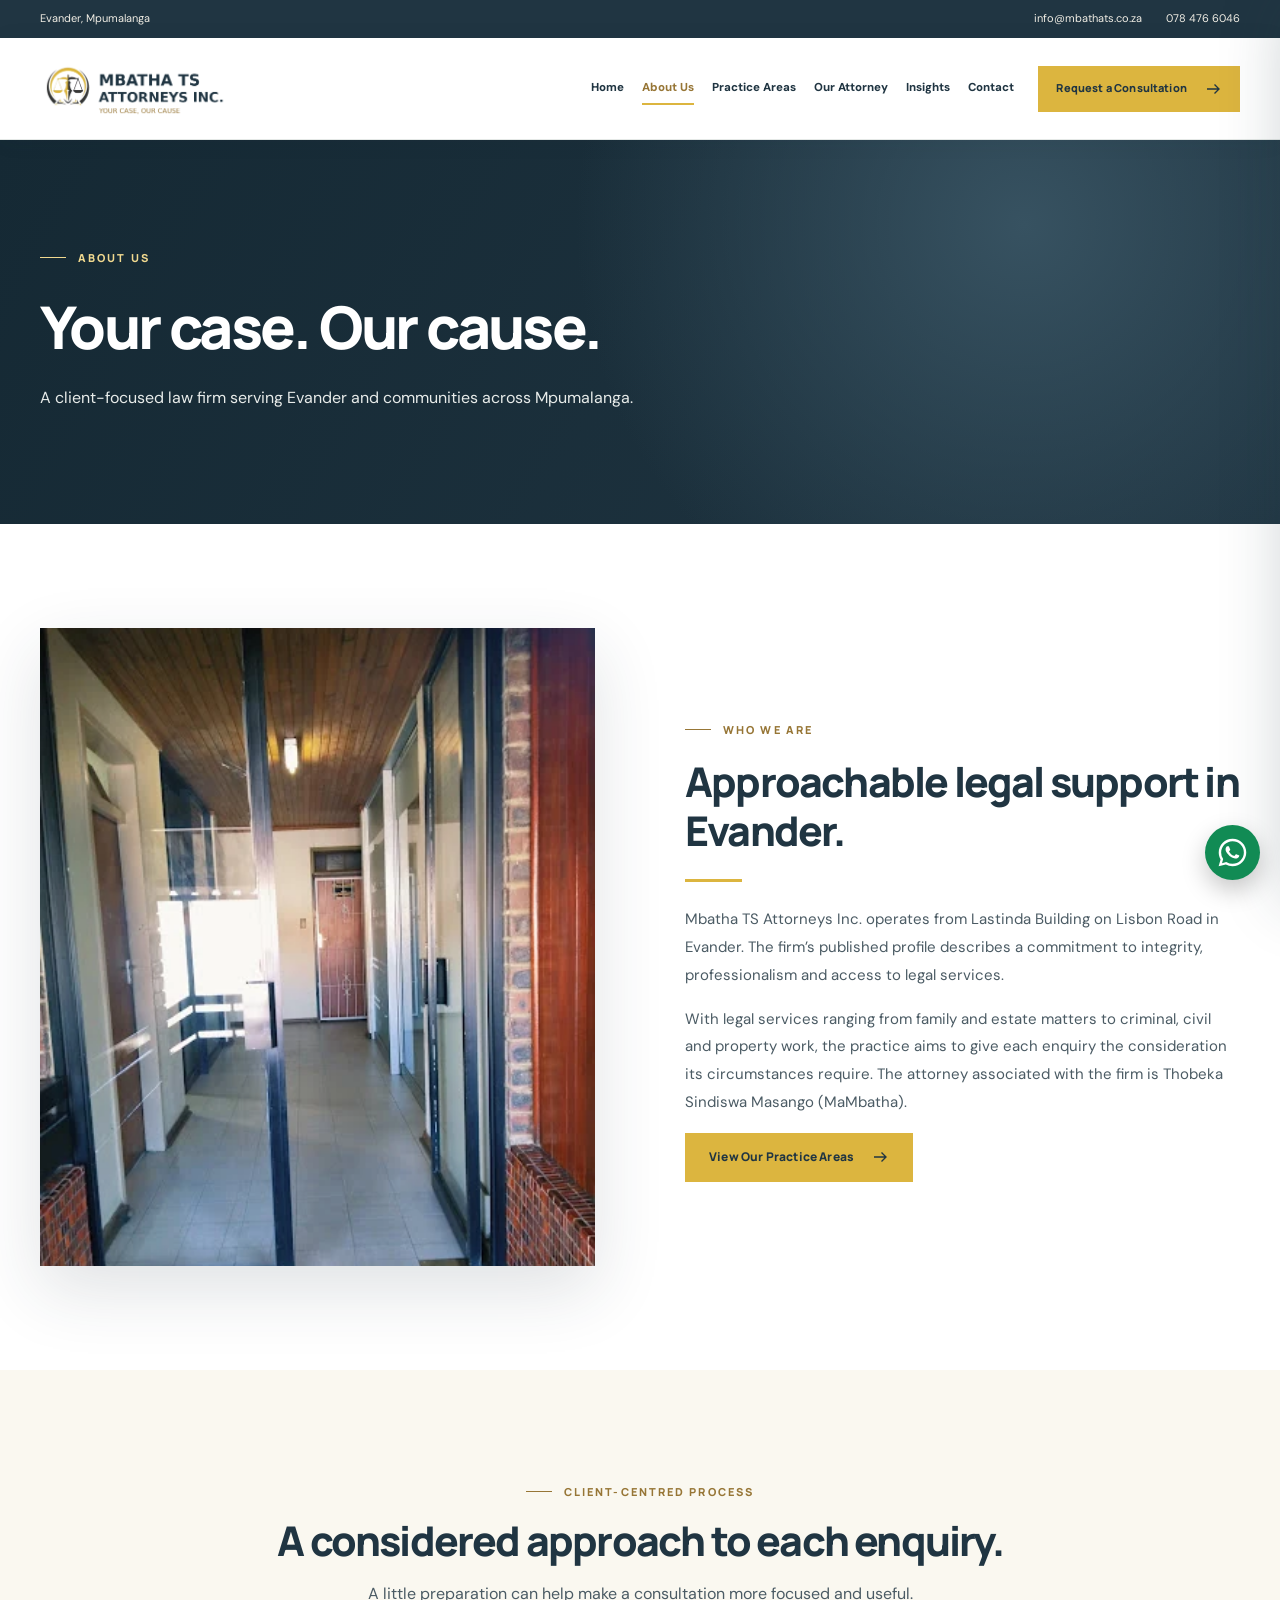
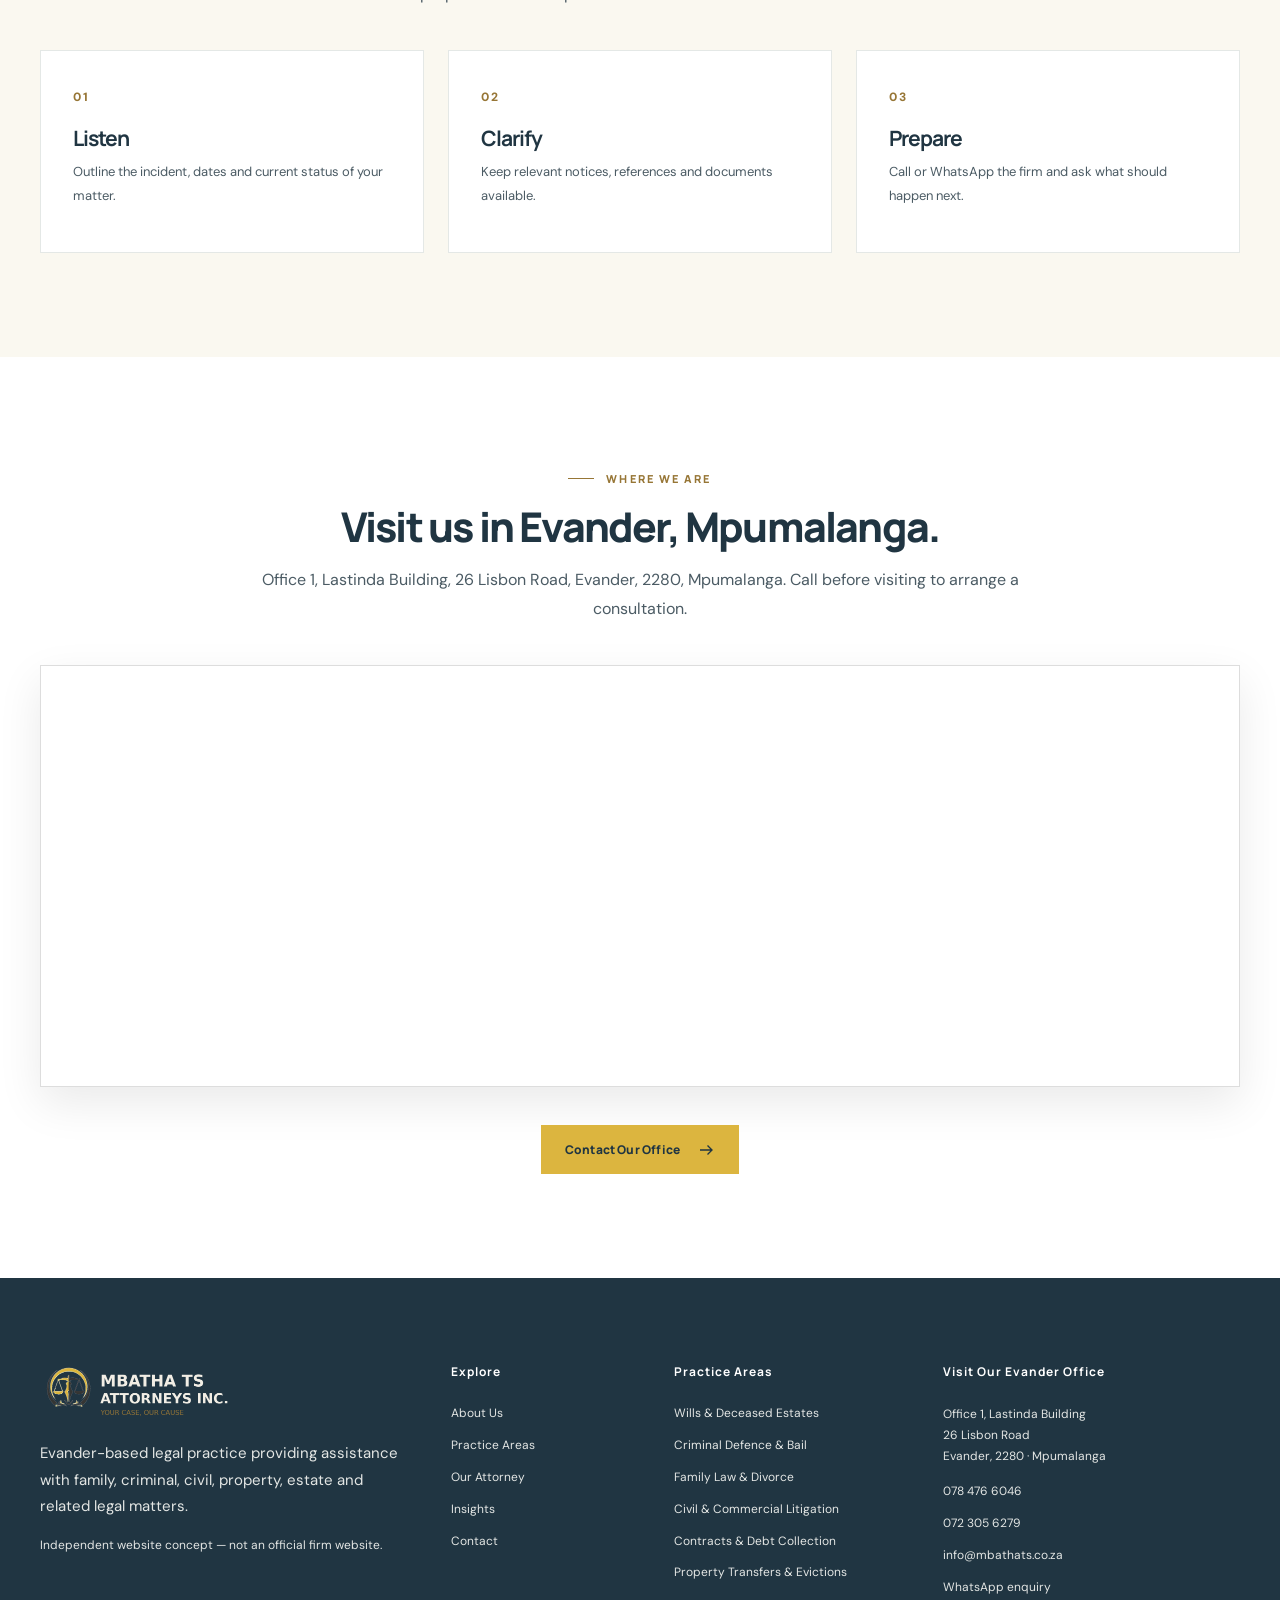
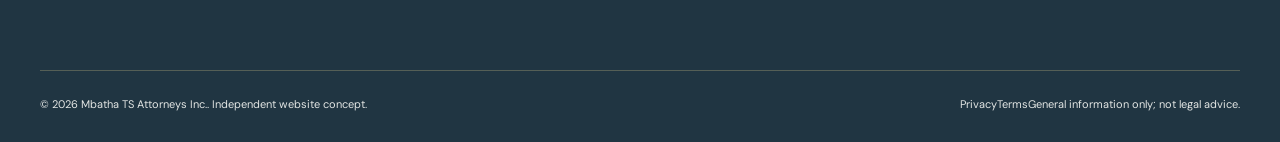
<file: about/index.html>
<!DOCTYPE html>

<html lang="en-ZA"><head><meta charset="utf-8"/><meta content="width=device-width,initial-scale=1" name="viewport"/><meta content="#203542" name="theme-color"/><title>About Our Firm | Mbatha TS Attorneys Inc.</title><link href="/assets/favicon.png" rel="icon" type="image/png"/><link href="https://images.pexels.com" rel="preconnect"/><link href="https://fonts.googleapis.com" rel="preconnect"/><link crossorigin="" href="https://fonts.gstatic.com" rel="preconnect"/><link href="/assets/site.css" rel="stylesheet"/><script defer="" src="/assets/site.js"></script><meta content="Learn about Mbatha TS Attorneys Inc. and attorney Thobeka Sindiswa Masango (MaMbatha), based in Evander, Mpumalanga." name="description"/><meta content="noindex,follow,max-image-preview:large" name="robots"/><link href="https://mbatha-ts-attorneys.vercel.app/about/" rel="canonical"/><meta content="Mbatha TS Attorneys Inc." property="og:site_name"/><meta content="About Our Firm | Mbatha TS Attorneys Inc." property="og:title"/><meta content="Learn about Mbatha TS Attorneys Inc. and attorney Thobeka Sindiswa Masango (MaMbatha), based in Evander, Mpumalanga." property="og:description"/><meta content="website" property="og:type"/><meta content="en_ZA" property="og:locale"/><meta content="https://mbatha-ts-attorneys.vercel.app/about/" property="og:url"/><meta content="https://mbatha-ts-attorneys.vercel.app/assets/mbatha-social-preview.jpg" property="og:image"/><meta content="https://mbatha-ts-attorneys.vercel.app/assets/mbatha-social-preview.jpg" property="og:image:secure_url"/><meta content="1200" property="og:image:width"/><meta content="630" property="og:image:height"/><meta content="image/jpeg" property="og:image:type"/><meta content="Mbatha TS Attorneys Inc. gold emblem alongside portrait of attorney Thobeka Sindiswa Masango" property="og:image:alt"/><meta content="summary_large_image" name="twitter:card"/><meta content="About Our Firm | Mbatha TS Attorneys Inc." name="twitter:title"/><meta content="Learn about Mbatha TS Attorneys Inc. and attorney Thobeka Sindiswa Masango (MaMbatha), based in Evander, Mpumalanga." name="twitter:description"/><meta content="https://mbatha-ts-attorneys.vercel.app/assets/mbatha-social-preview.jpg" name="twitter:image"/><script type="application/ld+json">{"@context": "https://schema.org", "@type": "LegalService", "name": "Mbatha TS Attorneys Inc.", "url": "https://mbatha-ts-attorneys.vercel.app/about/", "email": "info@mbathats.co.za", "telephone": "+27784766046", "image": "https://mbatha-ts-attorneys.vercel.app/assets/mbatha-social-preview.jpg", "address": {"@type": "PostalAddress", "streetAddress": "Office 1, Lastinda Building, 26 Lisbon Road", "addressLocality": "Evander", "addressRegion": "Mpumalanga", "postalCode": "2280", "addressCountry": "ZA"}, "areaServed": ["Evander", "Mpumalanga", "South Africa"], "knowsAbout": ["Wills & Deceased Estates", "Criminal Defence & Bail", "Family Law & Divorce", "Civil & Commercial Litigation", "Contracts & Debt Collection", "Property Transfers & Evictions", "Labour & Employment Law", "Domestic Violence & Maintenance", "Trusts & Ante-Nuptial Contracts", "Road Accident Fund & MVA Claims"]}</script></head><body><a class="skip-link" href="#main">Skip to content</a><div class="topbar"><div class="container topbar-inner"><span class="topbar-address">Evander, Mpumalanga</span><div class="topbar-links"><a href="mailto:info@mbathats.co.za">info@mbathats.co.za</a><a href="tel:+27784766046">078 476 6046</a></div></div></div><header class="nav-shell"><div class="container nav-inner"><a aria-label="Mbatha TS Attorneys Inc. home" class="brand" href="/"><img alt="Mbatha TS Attorneys Inc. logo" height="250" src="/assets/logo-header.png" width="1100"/></a><nav aria-label="Main navigation" class="nav-links"><a class="nav-link" href="/">Home</a><a aria-current="page" class="nav-link active" href="/about/">About Us</a><a class="nav-link" href="/practice-areas/">Practice Areas</a><a class="nav-link" href="/our-attorney/">Our Attorney</a><a class="nav-link" href="/insights/">Insights</a><a class="nav-link" href="/contact/">Contact</a></nav><a class="btn btn-gold nav-cta" href="/contact/">Request a Consultation <svg aria-hidden="true" fill="none" height="18" stroke="currentColor" stroke-width="1.8" viewbox="0 0 24 24" width="18" xmlns="http://www.w3.org/2000/svg"><path d="M4 12h16m-6-6 6 6-6 6"></path></svg></a><button aria-controls="mobile-panel" aria-expanded="false" aria-label="Open navigation" class="menu-open" data-mobile-open="" type="button">☰</button></div></header><div class="mobile-backdrop" id="mobile-backdrop"></div><nav aria-hidden="true" aria-label="Mobile navigation" class="mobile-panel" id="mobile-panel" inert=""><div class="mobile-head"><img alt="Mbatha TS Attorneys Inc. logo" height="250" src="/assets/logo-header.png" width="1100"/><button aria-label="Close navigation" data-mobile-close="" type="button">×</button></div><div class="mobile-links"><a href="/">Home</a><a href="/about/">About Us</a><a href="/practice-areas/">Practice Areas</a><a href="/our-attorney/">Our Attorney</a><a href="/insights/">Insights</a><a href="/contact/">Contact</a></div><a class="btn btn-gold mobile-cta" href="/contact/">Contact the Firm <svg aria-hidden="true" fill="none" height="18" stroke="currentColor" stroke-width="1.8" viewbox="0 0 24 24" width="18" xmlns="http://www.w3.org/2000/svg"><path d="M4 12h16m-6-6 6 6-6 6"></path></svg></a></nav><main id="main"><section class="page-hero"><div class="container"><span class="eyebrow eyebrow-light">ABOUT US</span><h1>Your case. Our cause.</h1><p>A client-focused law firm serving Evander and communities across Mpumalanga.</p></div></section><section class="section"><div class="container intro-grid"><div class="decorative-photo mbatha-portrait-panel"><img alt="Photograph supplied of the Mbatha TS Attorneys office entrance" decoding="async" height="510" loading="lazy" src="/assets/office-entrance.webp" width="382"/></div><div class="intro-copy"><span class="eyebrow">WHO WE ARE</span><h2>Approachable legal support in Evander.</h2><div class="accent-line"></div><p>Mbatha TS Attorneys Inc. operates from Lastinda Building on Lisbon Road in Evander. The firm’s published profile describes a commitment to integrity, professionalism and access to legal services.</p><p>With legal services ranging from family and estate matters to criminal, civil and property work, the practice aims to give each enquiry the consideration its circumstances require. The attorney associated with the firm is Thobeka Sindiswa Masango (MaMbatha).</p><a class="btn btn-gold" href="/practice-areas/">View Our Practice Areas <svg aria-hidden="true" fill="none" height="18" stroke="currentColor" stroke-width="1.8" viewbox="0 0 24 24" width="18" xmlns="http://www.w3.org/2000/svg"><path d="M4 12h16m-6-6 6 6-6 6"></path></svg></a></div></div></section>
<section class="section cream"><div class="container"><div class="section-heading centered"><span class="eyebrow">CLIENT-CENTRED PROCESS</span><h2>A considered approach to each enquiry.</h2><p>A little preparation can help make a consultation more focused and useful.</p></div><div class="three-values"><article><span>01</span><h3>Listen</h3><p>Outline the incident, dates and current status of your matter.</p></article><article><span>02</span><h3>Clarify</h3><p>Keep relevant notices, references and documents available.</p></article><article><span>03</span><h3>Prepare</h3><p>Call or WhatsApp the firm and ask what should happen next.</p></article></div></div></section>
<section class="section"><div class="container"><div class="section-heading centered"><span class="eyebrow">WHERE WE ARE</span><h2>Visit us in Evander, Mpumalanga.</h2><p>Office 1, Lastinda Building, 26 Lisbon Road, Evander, 2280, Mpumalanga. Call before visiting to arrange a consultation.</p></div><div class="map-frame"><iframe loading="lazy" referrerpolicy="no-referrer-when-downgrade" src="https://www.google.com/maps?q=Office%201%2C%20Lastinda%20Building%2C%2026%20Lisbon%20Road%2C%20Evander%2C%202280%2C%20Mpumalanga%2C%20South%20Africa&amp;output=embed" title="Google map showing Office 1, Lastinda Building, 26 Lisbon Road, Evander, 2280, Mpumalanga"></iframe></div><div class="section-action centered"><a class="btn btn-gold" href="/contact/">Contact Our Office <svg aria-hidden="true" fill="none" height="18" stroke="currentColor" stroke-width="1.8" viewbox="0 0 24 24" width="18" xmlns="http://www.w3.org/2000/svg"><path d="M4 12h16m-6-6 6 6-6 6"></path></svg></a></div></div></section></main><footer class="site-footer"><div class="container"><div class="footer-grid"><div><a aria-label="Mbatha TS Attorneys Inc. home" class="footer-logo" href="/"><img alt="Mbatha TS Attorneys Inc. transparent logo" height="250" loading="eager" src="/assets/logo-footer-transparent.png" width="1100"/></a><p>Evander-based legal practice providing assistance with family, criminal, civil, property, estate and related legal matters.</p><p class="demo-note">Independent website concept — not an official firm website.</p></div><div><h3>Explore</h3><div class="footer-links"><a href="/about/">About Us</a><a href="/practice-areas/">Practice Areas</a><a href="/our-attorney/">Our Attorney</a><a href="/insights/">Insights</a><a href="/contact/">Contact</a></div></div><div><h3>Practice Areas</h3><div class="footer-links"><a href="/practice-areas/#estates">Wills &amp; Deceased Estates</a><a href="/practice-areas/#criminal">Criminal Defence &amp; Bail</a><a href="/practice-areas/#family">Family Law &amp; Divorce</a><a href="/practice-areas/#civil">Civil &amp; Commercial Litigation</a><a href="/practice-areas/#contracts">Contracts &amp; Debt Collection</a><a href="/practice-areas/#property">Property Transfers &amp; Evictions</a></div></div><div class="footer-location"><h3>Visit Our Evander Office</h3><address>Office 1, Lastinda Building<br/>26 Lisbon Road<br/>Evander, 2280 · Mpumalanga</address><div class="footer-links" style="margin-top:15px"><a href="tel:+27784766046">078 476 6046</a><a href="tel:+27723056279">072 305 6279</a><a href="mailto:info@mbathats.co.za">info@mbathats.co.za</a><a href="https://wa.me/27784766046">WhatsApp enquiry</a></div></div></div><div class="footer-bottom"><span>© 2026 Mbatha TS Attorneys Inc.. Independent website concept.</span><span class="footer-legal"><a href="/privacy/">Privacy</a><a href="/terms/">Terms</a><span>General information only; not legal advice.</span></span></div></div></footer><a aria-label="Contact Mbatha TS Attorneys Inc. via WhatsApp" class="floating-whatsapp" href="https://wa.me/27784766046?text=Hello%20Mbatha%20TS%20Attorneys%20Inc.%2C%20I%20would%20like%20to%20enquire%20about%20legal%20services." rel="noopener noreferrer" target="_blank" title="WhatsApp enquiry"><svg aria-hidden="true" viewbox="0 0 32 32" xmlns="http://www.w3.org/2000/svg"><path d="M16 .8C7.61.8.8 7.59.8 15.98c0 2.69.7 5.31 2.03 7.62L.7 31.3l7.91-2.08a15.15 15.15 0 0 0 7.37 1.88h.01c8.38 0 15.2-6.82 15.2-15.2 0-4.06-1.58-7.88-4.46-10.76A15.07 15.07 0 0 0 16 .8Zm0 27.73a12.54 12.54 0 0 1-6.39-1.75l-.46-.27-4.7 1.23 1.25-4.58-.3-.47a12.5 12.5 0 0 1-1.93-6.7C3.47 9.08 9.08 3.47 16 3.47a12.45 12.45 0 0 1 8.87 3.68 12.48 12.48 0 0 1 3.67 8.86c0 6.91-5.62 12.52-12.54 12.52Zm6.88-9.38c-.38-.19-2.23-1.1-2.58-1.23-.34-.13-.59-.19-.84.19s-.96 1.23-1.18 1.49-.44.29-.82.1a10.32 10.32 0 0 1-3.04-1.88 11.39 11.39 0 0 1-2.1-2.61c-.22-.38-.02-.58.16-.77.17-.17.38-.44.57-.66s.25-.38.38-.63.06-.47-.03-.66c-.1-.19-.85-2.04-1.16-2.8-.3-.74-.61-.64-.84-.65l-.71-.01c-.25 0-.66.1-1.01.47-.34.38-1.32 1.29-1.32 3.13s1.35 3.62 1.53 3.87a14.37 14.37 0 0 0 5.51 4.89c1.03.45 1.84.72 2.48.93 1.04.33 1.98.29 2.72.18.83-.13 2.23-.91 2.55-1.79.31-.88.31-1.64.22-1.8-.09-.16-.34-.25-.72-.44Z" fill="currentColor"></path></svg><span aria-hidden="true" class="whatsapp-tooltip">WhatsApp Us</span></a><button aria-label="Back to top" class="scroll-top" title="Back to top" type="button">↑</button></body></html>
</file>
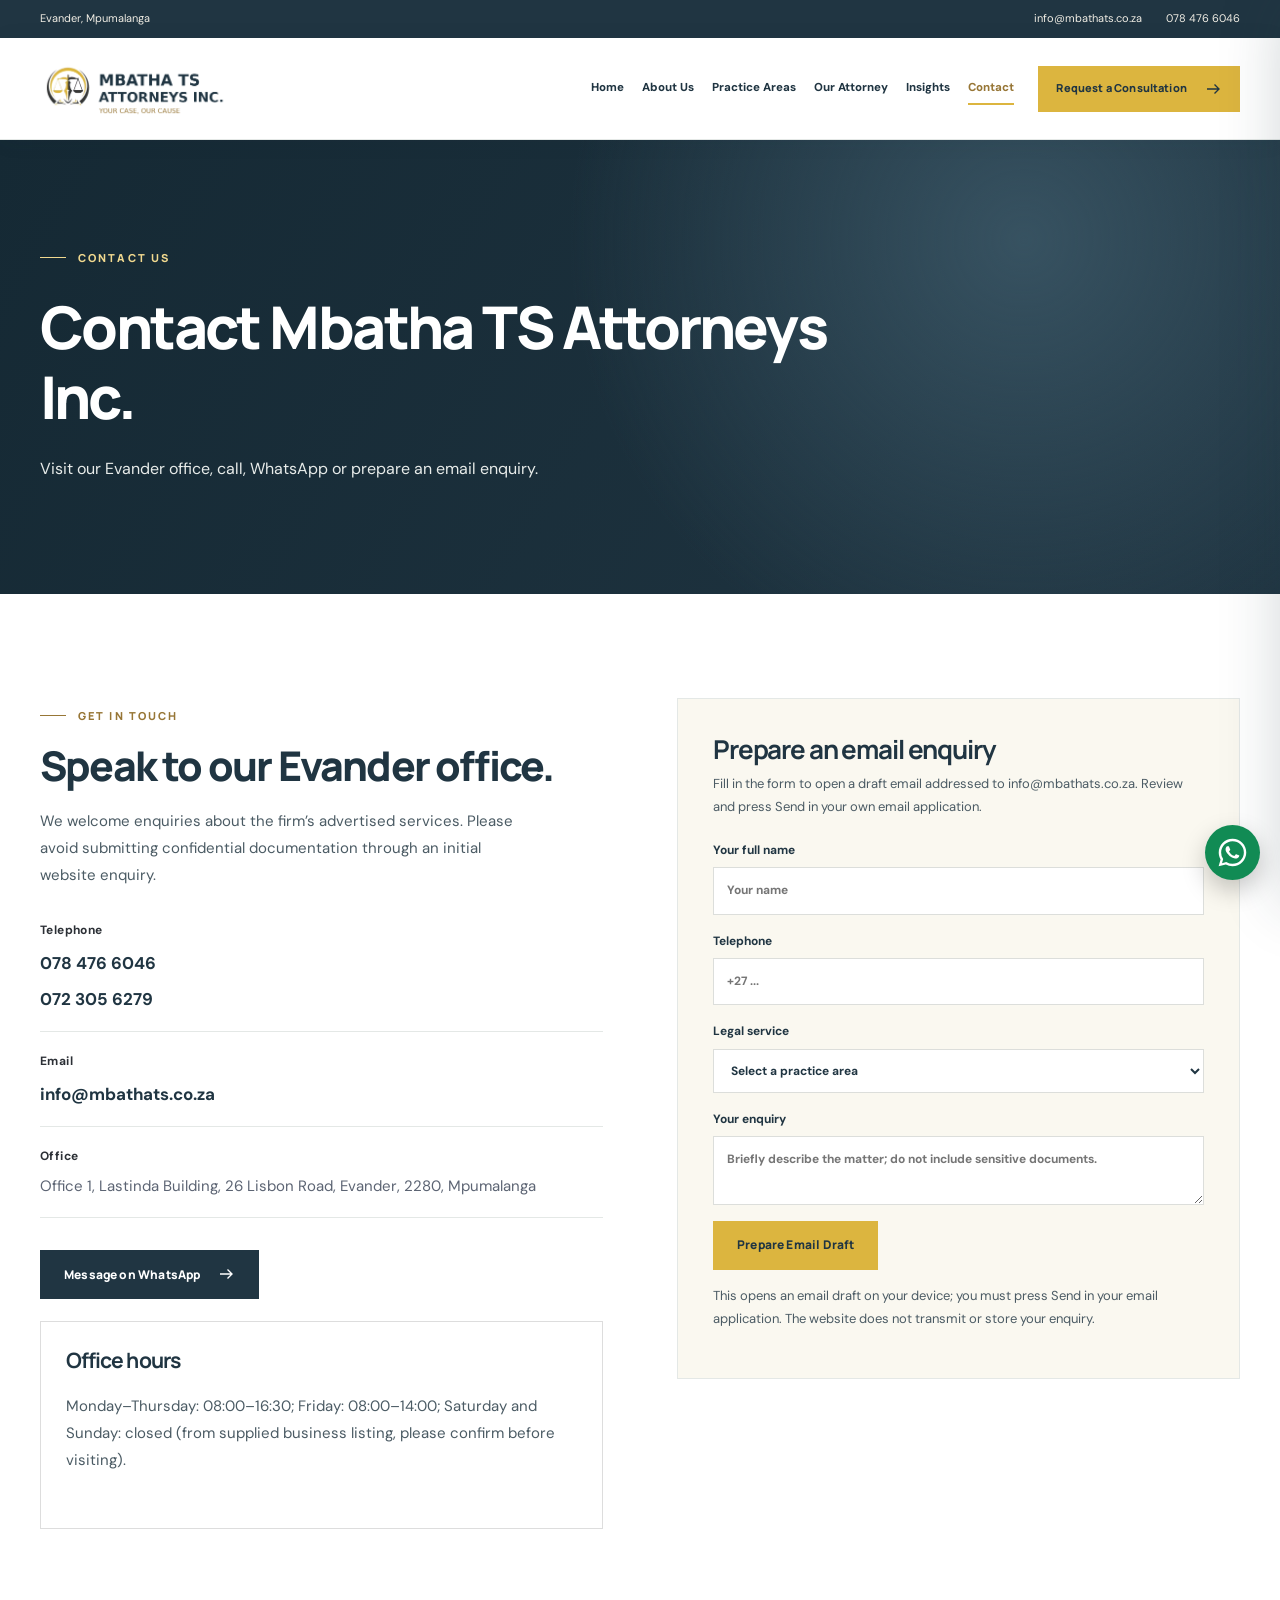
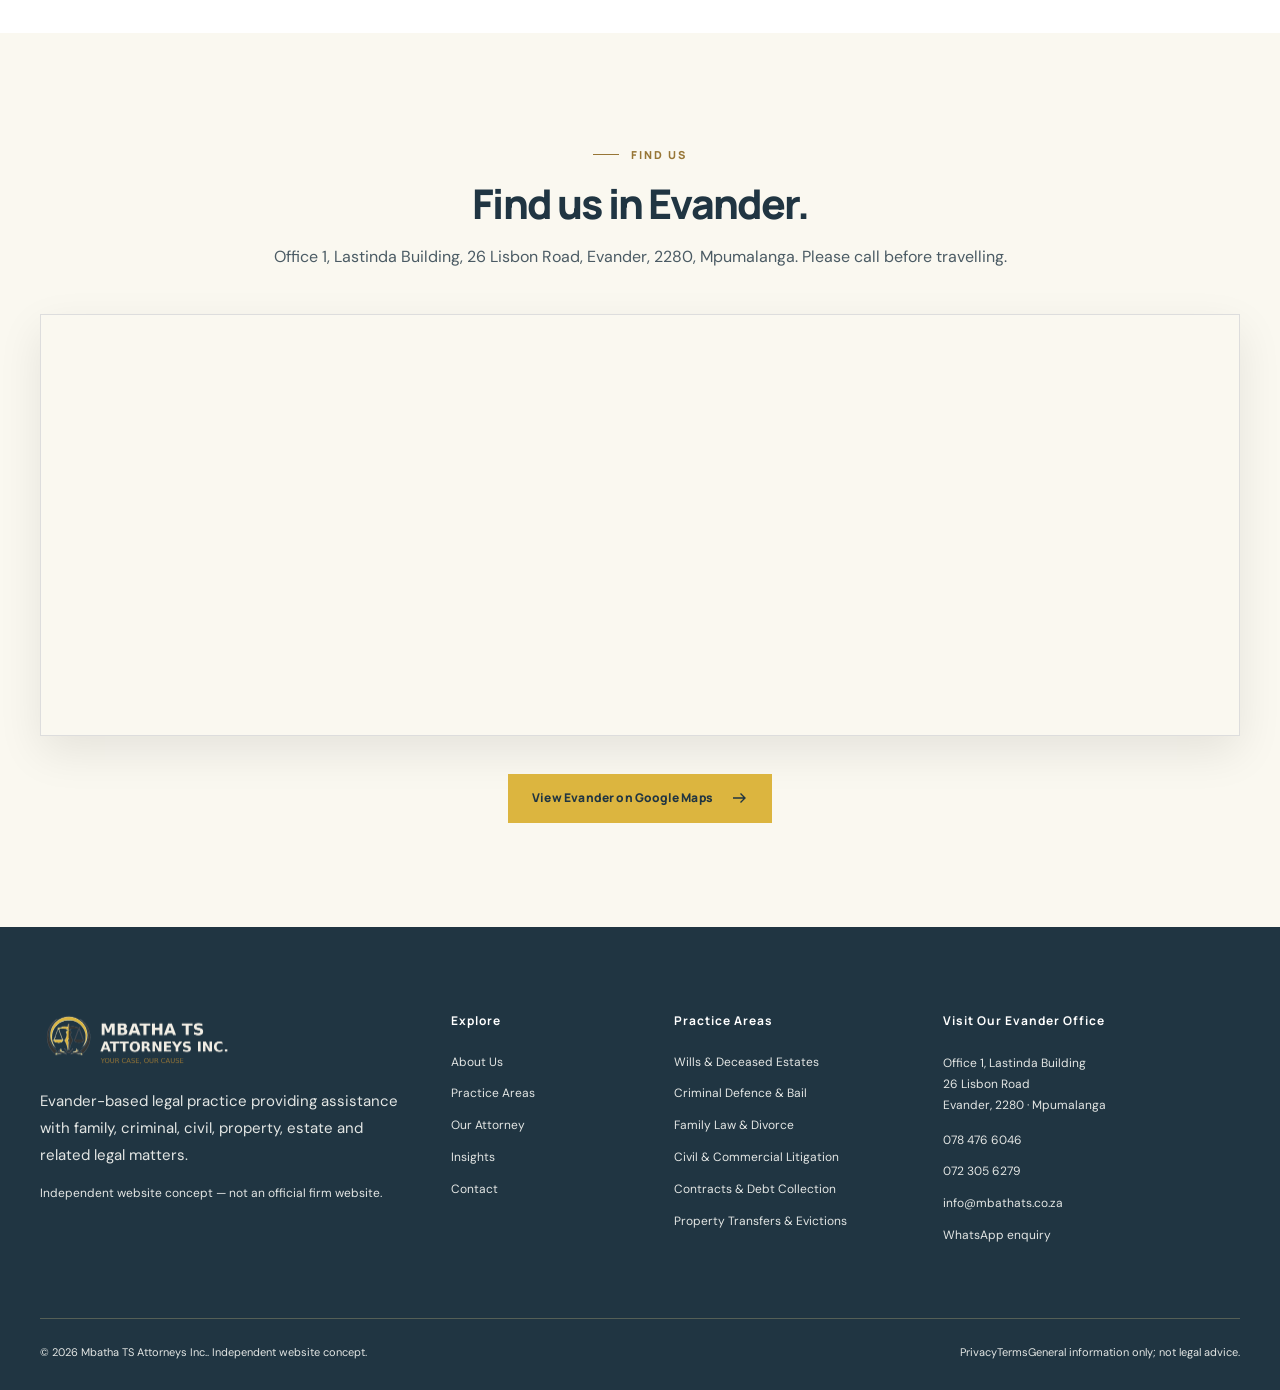
<file: contact/index.html>
<!DOCTYPE html>

<html lang="en-ZA"><head><meta charset="utf-8"/><meta content="width=device-width,initial-scale=1" name="viewport"/><meta content="#203542" name="theme-color"/><title>Contact Mbatha TS Attorneys Inc. | Evander</title><link href="/assets/favicon.png" rel="icon" type="image/png"/><link href="https://images.pexels.com" rel="preconnect"/><link href="https://fonts.googleapis.com" rel="preconnect"/><link crossorigin="" href="https://fonts.gstatic.com" rel="preconnect"/><link href="/assets/site.css" rel="stylesheet"/><script defer="" src="/assets/site.js"></script><meta content="Contact Mbatha TS Attorneys Inc., Office 1 Lastinda Building, 26 Lisbon Road, Evander. Call 078 476 6046 or email info@mbathats.co.za." name="description"/><meta content="noindex,follow,max-image-preview:large" name="robots"/><link href="https://mbatha-ts-attorneys.vercel.app/contact/" rel="canonical"/><meta content="Mbatha TS Attorneys Inc." property="og:site_name"/><meta content="Contact Mbatha TS Attorneys Inc. | Evander" property="og:title"/><meta content="Contact Mbatha TS Attorneys Inc., Office 1 Lastinda Building, 26 Lisbon Road, Evander. Call 078 476 6046 or email info@mbathats.co.za." property="og:description"/><meta content="website" property="og:type"/><meta content="en_ZA" property="og:locale"/><meta content="https://mbatha-ts-attorneys.vercel.app/contact/" property="og:url"/><meta content="https://mbatha-ts-attorneys.vercel.app/assets/mbatha-social-preview.jpg" property="og:image"/><meta content="https://mbatha-ts-attorneys.vercel.app/assets/mbatha-social-preview.jpg" property="og:image:secure_url"/><meta content="1200" property="og:image:width"/><meta content="630" property="og:image:height"/><meta content="image/jpeg" property="og:image:type"/><meta content="Mbatha TS Attorneys Inc. gold emblem alongside portrait of attorney Thobeka Sindiswa Masango" property="og:image:alt"/><meta content="summary_large_image" name="twitter:card"/><meta content="Contact Mbatha TS Attorneys Inc. | Evander" name="twitter:title"/><meta content="Contact Mbatha TS Attorneys Inc., Office 1 Lastinda Building, 26 Lisbon Road, Evander. Call 078 476 6046 or email info@mbathats.co.za." name="twitter:description"/><meta content="https://mbatha-ts-attorneys.vercel.app/assets/mbatha-social-preview.jpg" name="twitter:image"/><script type="application/ld+json">{"@context": "https://schema.org", "@type": "LegalService", "name": "Mbatha TS Attorneys Inc.", "url": "https://mbatha-ts-attorneys.vercel.app/contact/", "email": "info@mbathats.co.za", "telephone": "+27784766046", "image": "https://mbatha-ts-attorneys.vercel.app/assets/mbatha-social-preview.jpg", "address": {"@type": "PostalAddress", "streetAddress": "Office 1, Lastinda Building, 26 Lisbon Road", "addressLocality": "Evander", "addressRegion": "Mpumalanga", "postalCode": "2280", "addressCountry": "ZA"}, "areaServed": ["Evander", "Mpumalanga", "South Africa"], "knowsAbout": ["Wills & Deceased Estates", "Criminal Defence & Bail", "Family Law & Divorce", "Civil & Commercial Litigation", "Contracts & Debt Collection", "Property Transfers & Evictions", "Labour & Employment Law", "Domestic Violence & Maintenance", "Trusts & Ante-Nuptial Contracts", "Road Accident Fund & MVA Claims"]}</script></head><body><a class="skip-link" href="#main">Skip to content</a><div class="topbar"><div class="container topbar-inner"><span class="topbar-address">Evander, Mpumalanga</span><div class="topbar-links"><a href="mailto:info@mbathats.co.za">info@mbathats.co.za</a><a href="tel:+27784766046">078 476 6046</a></div></div></div><header class="nav-shell"><div class="container nav-inner"><a aria-label="Mbatha TS Attorneys Inc. home" class="brand" href="/"><img alt="Mbatha TS Attorneys Inc. logo" height="250" src="/assets/logo-header.png" width="1100"/></a><nav aria-label="Main navigation" class="nav-links"><a class="nav-link" href="/">Home</a><a class="nav-link" href="/about/">About Us</a><a class="nav-link" href="/practice-areas/">Practice Areas</a><a class="nav-link" href="/our-attorney/">Our Attorney</a><a class="nav-link" href="/insights/">Insights</a><a aria-current="page" class="nav-link active" href="/contact/">Contact</a></nav><a class="btn btn-gold nav-cta" href="/contact/">Request a Consultation <svg aria-hidden="true" fill="none" height="18" stroke="currentColor" stroke-width="1.8" viewbox="0 0 24 24" width="18" xmlns="http://www.w3.org/2000/svg"><path d="M4 12h16m-6-6 6 6-6 6"></path></svg></a><button aria-controls="mobile-panel" aria-expanded="false" aria-label="Open navigation" class="menu-open" data-mobile-open="" type="button">☰</button></div></header><div class="mobile-backdrop" id="mobile-backdrop"></div><nav aria-hidden="true" aria-label="Mobile navigation" class="mobile-panel" id="mobile-panel" inert=""><div class="mobile-head"><img alt="Mbatha TS Attorneys Inc. logo" height="250" src="/assets/logo-header.png" width="1100"/><button aria-label="Close navigation" data-mobile-close="" type="button">×</button></div><div class="mobile-links"><a href="/">Home</a><a href="/about/">About Us</a><a href="/practice-areas/">Practice Areas</a><a href="/our-attorney/">Our Attorney</a><a href="/insights/">Insights</a><a href="/contact/">Contact</a></div><a class="btn btn-gold mobile-cta" href="/contact/">Contact the Firm <svg aria-hidden="true" fill="none" height="18" stroke="currentColor" stroke-width="1.8" viewbox="0 0 24 24" width="18" xmlns="http://www.w3.org/2000/svg"><path d="M4 12h16m-6-6 6 6-6 6"></path></svg></a></nav><main id="main"><section class="page-hero"><div class="container"><span class="eyebrow eyebrow-light">CONTACT US</span><h1>Contact Mbatha TS Attorneys Inc.</h1><p>Visit our Evander office, call, WhatsApp or prepare an email enquiry.</p></div></section><section class="section"><div class="container contact-layout"><div class="contact-copy"><span class="eyebrow">GET IN TOUCH</span><h2>Speak to our Evander office.</h2><p>We welcome enquiries about the firm’s advertised services. Please avoid submitting confidential documentation through an initial website enquiry.</p><div class="contact-details"><div><strong>Telephone</strong><a href="tel:+27784766046">078 476 6046</a><a href="tel:+27723056279">072 305 6279</a></div><div><strong>Email</strong><a href="mailto:info@mbathats.co.za">info@mbathats.co.za</a></div><div><strong>Office</strong><span>Office 1, Lastinda Building, 26 Lisbon Road, Evander, 2280, Mpumalanga</span></div></div><a class="btn btn-navy" href="https://wa.me/27784766046?text=Hello%20Mbatha%20TS%20Attorneys%20Inc.%2C%20I%20would%20like%20to%20enquire%20about%20legal%20services.">Message on WhatsApp <svg aria-hidden="true" fill="none" height="18" stroke="currentColor" stroke-width="1.8" viewbox="0 0 24 24" width="18" xmlns="http://www.w3.org/2000/svg"><path d="M4 12h16m-6-6 6 6-6 6"></path></svg></a><div class="office-panel"><h3>Office hours</h3><p>Monday–Thursday: 08:00–16:30; Friday: 08:00–14:00; Saturday and Sunday: closed (from supplied business listing, please confirm before visiting).</p></div></div><div class="contact-form-shell"><h3>Prepare an email enquiry</h3><p>Fill in the form to open a draft email addressed to info@mbathats.co.za. Review and press Send in your own email application.</p><form data-email-to="info@mbathats.co.za" data-email-verified="true" id="enquiry-form"><label>Your full name<input autocomplete="name" maxlength="120" name="name" placeholder="Your name" required=""/></label><label>Telephone<input autocomplete="tel" name="phone" placeholder="+27 ..." type="tel"/></label><label>Legal service<select id="area" name="area"><option value="">Select a practice area</option><option value="estates">Wills &amp; Deceased Estates</option><option value="criminal">Criminal Defence &amp; Bail</option><option value="family">Family Law &amp; Divorce</option><option value="civil">Civil &amp; Commercial Litigation</option><option value="contracts">Contracts &amp; Debt Collection</option><option value="property">Property Transfers &amp; Evictions</option><option value="labour">Labour &amp; Employment Law</option><option value="protection">Domestic Violence &amp; Maintenance</option><option value="trusts">Trusts &amp; Ante-Nuptial Contracts</option><option value="raf">Road Accident Fund &amp; MVA Claims</option></select></label><label>Your enquiry<textarea maxlength="1500" minlength="10" name="message" placeholder="Briefly describe the matter; do not include sensitive documents." required=""></textarea></label><div aria-hidden="true" style="position:absolute;left:-9999px"><label>Leave blank<input autocomplete="off" name="company_website" tabindex="-1"/></label></div><button class="btn btn-gold" type="submit">Prepare Email Draft</button><p aria-live="polite" id="form-status" role="status"></p></form><p class="form-note">This opens an email draft on your device; you must press Send in your email application. The website does not transmit or store your enquiry.</p></div></div></section>
<section class="section cream"><div class="container"><div class="section-heading centered"><span class="eyebrow">FIND US</span><h2>Find us in Evander.</h2><p>Office 1, Lastinda Building, 26 Lisbon Road, Evander, 2280, Mpumalanga. Please call before travelling.</p></div><div class="map-frame"><iframe loading="lazy" referrerpolicy="no-referrer-when-downgrade" src="https://www.google.com/maps?q=Office%201%2C%20Lastinda%20Building%2C%2026%20Lisbon%20Road%2C%20Evander%2C%202280%2C%20Mpumalanga%2C%20South%20Africa&amp;output=embed" title="Google map showing Office 1, Lastinda Building, 26 Lisbon Road, Evander, 2280, Mpumalanga"></iframe></div><div class="section-action centered"><a class="btn btn-gold" href="https://www.google.com/maps/search/?api=1&amp;query=Office%201%2C%20Lastinda%20Building%2C%2026%20Lisbon%20Road%2C%20Evander%2C%202280%2C%20Mpumalanga%2C%20South%20Africa">View Evander on Google Maps <svg aria-hidden="true" fill="none" height="18" stroke="currentColor" stroke-width="1.8" viewbox="0 0 24 24" width="18" xmlns="http://www.w3.org/2000/svg"><path d="M4 12h16m-6-6 6 6-6 6"></path></svg></a></div></div></section></main><footer class="site-footer"><div class="container"><div class="footer-grid"><div><a aria-label="Mbatha TS Attorneys Inc. home" class="footer-logo" href="/"><img alt="Mbatha TS Attorneys Inc. transparent logo" height="250" loading="eager" src="/assets/logo-footer-transparent.png" width="1100"/></a><p>Evander-based legal practice providing assistance with family, criminal, civil, property, estate and related legal matters.</p><p class="demo-note">Independent website concept — not an official firm website.</p></div><div><h3>Explore</h3><div class="footer-links"><a href="/about/">About Us</a><a href="/practice-areas/">Practice Areas</a><a href="/our-attorney/">Our Attorney</a><a href="/insights/">Insights</a><a href="/contact/">Contact</a></div></div><div><h3>Practice Areas</h3><div class="footer-links"><a href="/practice-areas/#estates">Wills &amp; Deceased Estates</a><a href="/practice-areas/#criminal">Criminal Defence &amp; Bail</a><a href="/practice-areas/#family">Family Law &amp; Divorce</a><a href="/practice-areas/#civil">Civil &amp; Commercial Litigation</a><a href="/practice-areas/#contracts">Contracts &amp; Debt Collection</a><a href="/practice-areas/#property">Property Transfers &amp; Evictions</a></div></div><div class="footer-location"><h3>Visit Our Evander Office</h3><address>Office 1, Lastinda Building<br/>26 Lisbon Road<br/>Evander, 2280 · Mpumalanga</address><div class="footer-links" style="margin-top:15px"><a href="tel:+27784766046">078 476 6046</a><a href="tel:+27723056279">072 305 6279</a><a href="mailto:info@mbathats.co.za">info@mbathats.co.za</a><a href="https://wa.me/27784766046">WhatsApp enquiry</a></div></div></div><div class="footer-bottom"><span>© 2026 Mbatha TS Attorneys Inc.. Independent website concept.</span><span class="footer-legal"><a href="/privacy/">Privacy</a><a href="/terms/">Terms</a><span>General information only; not legal advice.</span></span></div></div></footer><a aria-label="Contact Mbatha TS Attorneys Inc. via WhatsApp" class="floating-whatsapp" href="https://wa.me/27784766046?text=Hello%20Mbatha%20TS%20Attorneys%20Inc.%2C%20I%20would%20like%20to%20enquire%20about%20legal%20services." rel="noopener noreferrer" target="_blank" title="WhatsApp enquiry"><svg aria-hidden="true" viewbox="0 0 32 32" xmlns="http://www.w3.org/2000/svg"><path d="M16 .8C7.61.8.8 7.59.8 15.98c0 2.69.7 5.31 2.03 7.62L.7 31.3l7.91-2.08a15.15 15.15 0 0 0 7.37 1.88h.01c8.38 0 15.2-6.82 15.2-15.2 0-4.06-1.58-7.88-4.46-10.76A15.07 15.07 0 0 0 16 .8Zm0 27.73a12.54 12.54 0 0 1-6.39-1.75l-.46-.27-4.7 1.23 1.25-4.58-.3-.47a12.5 12.5 0 0 1-1.93-6.7C3.47 9.08 9.08 3.47 16 3.47a12.45 12.45 0 0 1 8.87 3.68 12.48 12.48 0 0 1 3.67 8.86c0 6.91-5.62 12.52-12.54 12.52Zm6.88-9.38c-.38-.19-2.23-1.1-2.58-1.23-.34-.13-.59-.19-.84.19s-.96 1.23-1.18 1.49-.44.29-.82.1a10.32 10.32 0 0 1-3.04-1.88 11.39 11.39 0 0 1-2.1-2.61c-.22-.38-.02-.58.16-.77.17-.17.38-.44.57-.66s.25-.38.38-.63.06-.47-.03-.66c-.1-.19-.85-2.04-1.16-2.8-.3-.74-.61-.64-.84-.65l-.71-.01c-.25 0-.66.1-1.01.47-.34.38-1.32 1.29-1.32 3.13s1.35 3.62 1.53 3.87a14.37 14.37 0 0 0 5.51 4.89c1.03.45 1.84.72 2.48.93 1.04.33 1.98.29 2.72.18.83-.13 2.23-.91 2.55-1.79.31-.88.31-1.64.22-1.8-.09-.16-.34-.25-.72-.44Z" fill="currentColor"></path></svg><span aria-hidden="true" class="whatsapp-tooltip">WhatsApp Us</span></a><button aria-label="Back to top" class="scroll-top" title="Back to top" type="button">↑</button></body></html>
</file>
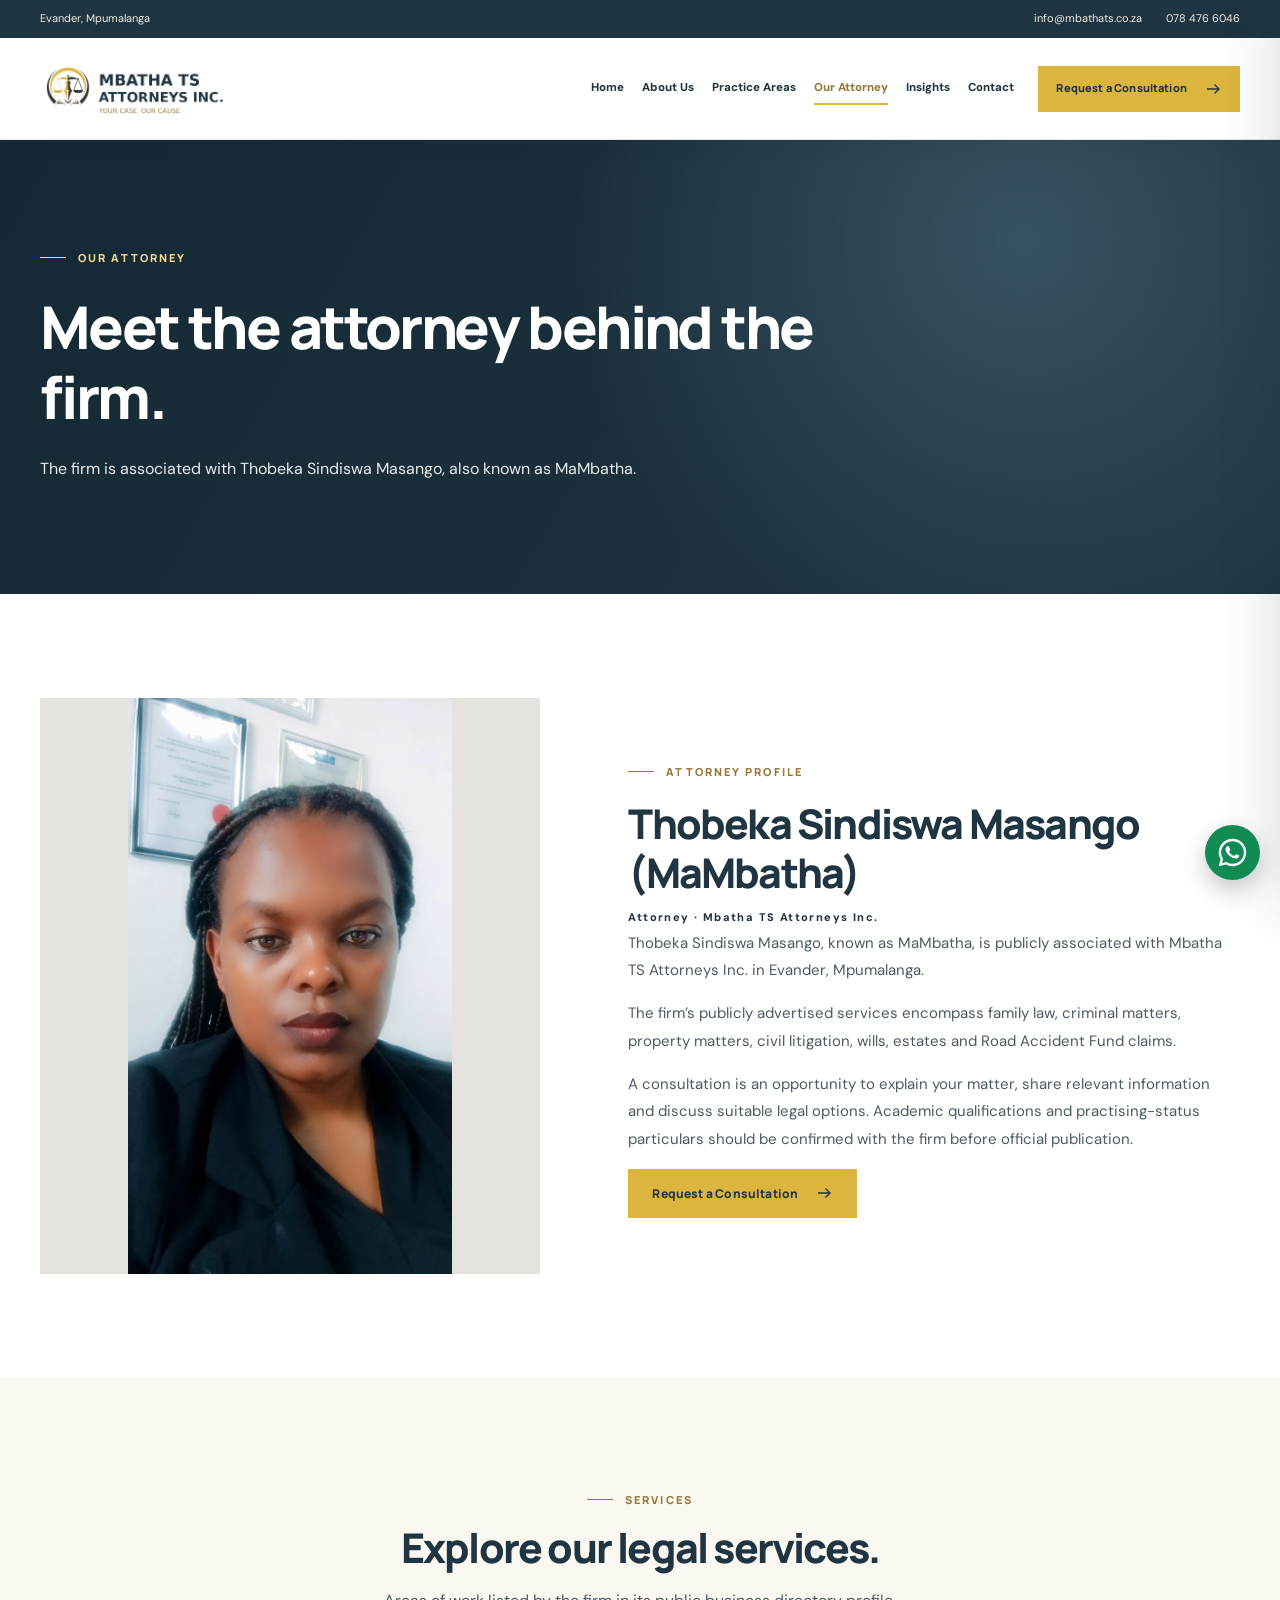
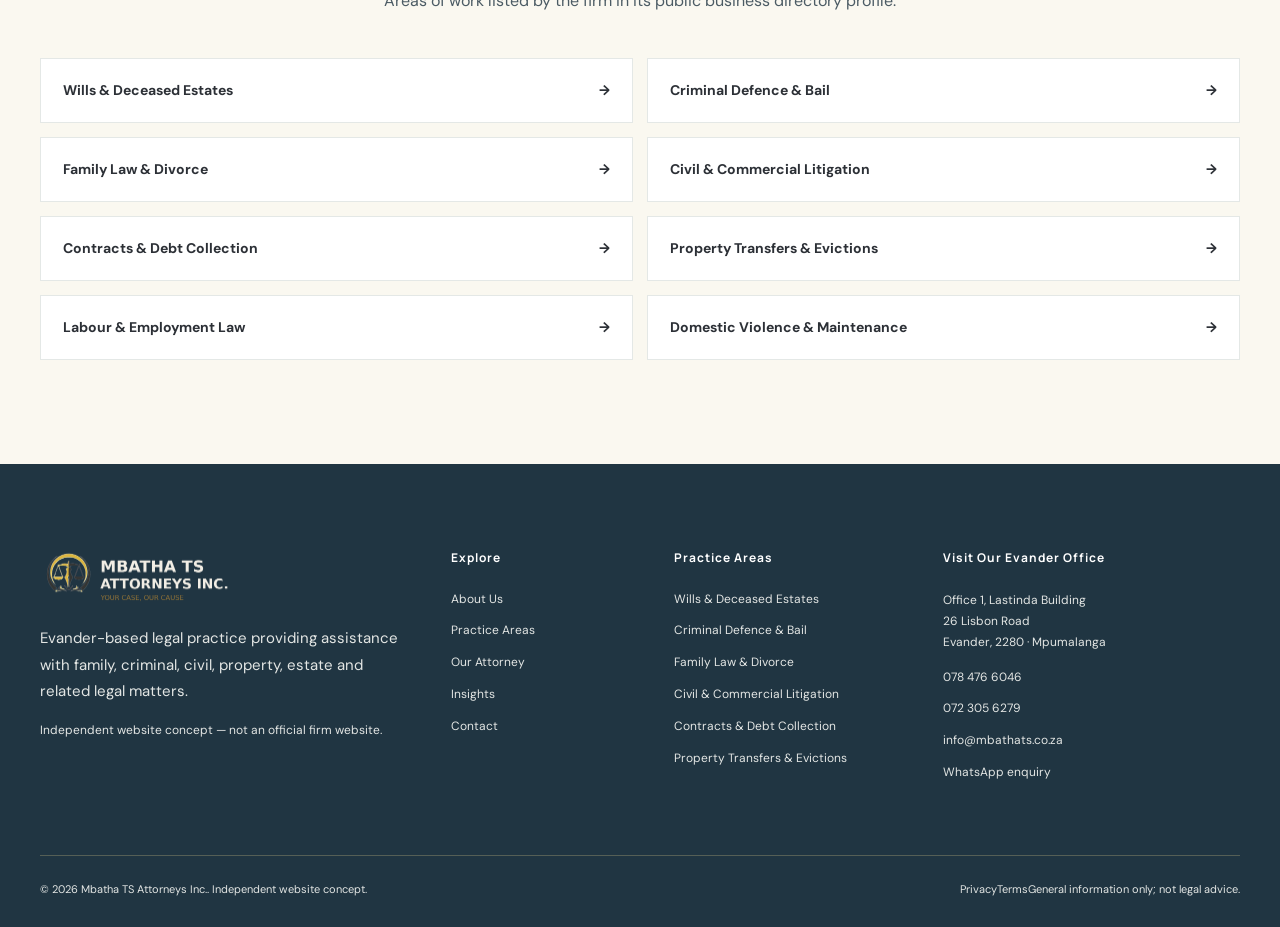
<file: our-attorney/index.html>
<!DOCTYPE html>

<html lang="en-ZA"><head><meta charset="utf-8"/><meta content="width=device-width,initial-scale=1" name="viewport"/><meta content="#203542" name="theme-color"/><title>Thobeka Sindiswa Masango | Mbatha TS Attorneys Inc.</title><link href="/assets/favicon.png" rel="icon" type="image/png"/><link href="https://images.pexels.com" rel="preconnect"/><link href="https://fonts.googleapis.com" rel="preconnect"/><link crossorigin="" href="https://fonts.gstatic.com" rel="preconnect"/><link href="/assets/site.css" rel="stylesheet"/><script defer="" src="/assets/site.js"></script><meta content="Meet Thobeka Sindiswa Masango (MaMbatha), associated with Mbatha TS Attorneys Inc. in Evander, Mpumalanga." name="description"/><meta content="noindex,follow,max-image-preview:large" name="robots"/><link href="https://mbatha-ts-attorneys.vercel.app/our-attorney/" rel="canonical"/><meta content="Mbatha TS Attorneys Inc." property="og:site_name"/><meta content="Thobeka Sindiswa Masango | Mbatha TS Attorneys Inc." property="og:title"/><meta content="Meet Thobeka Sindiswa Masango (MaMbatha), associated with Mbatha TS Attorneys Inc. in Evander, Mpumalanga." property="og:description"/><meta content="website" property="og:type"/><meta content="en_ZA" property="og:locale"/><meta content="https://mbatha-ts-attorneys.vercel.app/our-attorney/" property="og:url"/><meta content="https://mbatha-ts-attorneys.vercel.app/assets/mbatha-social-preview.jpg" property="og:image"/><meta content="https://mbatha-ts-attorneys.vercel.app/assets/mbatha-social-preview.jpg" property="og:image:secure_url"/><meta content="1200" property="og:image:width"/><meta content="630" property="og:image:height"/><meta content="image/jpeg" property="og:image:type"/><meta content="Mbatha TS Attorneys Inc. gold emblem alongside portrait of attorney Thobeka Sindiswa Masango" property="og:image:alt"/><meta content="summary_large_image" name="twitter:card"/><meta content="Thobeka Sindiswa Masango | Mbatha TS Attorneys Inc." name="twitter:title"/><meta content="Meet Thobeka Sindiswa Masango (MaMbatha), associated with Mbatha TS Attorneys Inc. in Evander, Mpumalanga." name="twitter:description"/><meta content="https://mbatha-ts-attorneys.vercel.app/assets/mbatha-social-preview.jpg" name="twitter:image"/><script type="application/ld+json">{"@context": "https://schema.org", "@type": "LegalService", "name": "Mbatha TS Attorneys Inc.", "url": "https://mbatha-ts-attorneys.vercel.app/our-attorney/", "email": "info@mbathats.co.za", "telephone": "+27784766046", "image": "https://mbatha-ts-attorneys.vercel.app/assets/mbatha-social-preview.jpg", "address": {"@type": "PostalAddress", "streetAddress": "Office 1, Lastinda Building, 26 Lisbon Road", "addressLocality": "Evander", "addressRegion": "Mpumalanga", "postalCode": "2280", "addressCountry": "ZA"}, "areaServed": ["Evander", "Mpumalanga", "South Africa"], "knowsAbout": ["Wills & Deceased Estates", "Criminal Defence & Bail", "Family Law & Divorce", "Civil & Commercial Litigation", "Contracts & Debt Collection", "Property Transfers & Evictions", "Labour & Employment Law", "Domestic Violence & Maintenance", "Trusts & Ante-Nuptial Contracts", "Road Accident Fund & MVA Claims"]}</script></head><body><a class="skip-link" href="#main">Skip to content</a><div class="topbar"><div class="container topbar-inner"><span class="topbar-address">Evander, Mpumalanga</span><div class="topbar-links"><a href="mailto:info@mbathats.co.za">info@mbathats.co.za</a><a href="tel:+27784766046">078 476 6046</a></div></div></div><header class="nav-shell"><div class="container nav-inner"><a aria-label="Mbatha TS Attorneys Inc. home" class="brand" href="/"><img alt="Mbatha TS Attorneys Inc. logo" height="250" src="/assets/logo-header.png" width="1100"/></a><nav aria-label="Main navigation" class="nav-links"><a class="nav-link" href="/">Home</a><a class="nav-link" href="/about/">About Us</a><a class="nav-link" href="/practice-areas/">Practice Areas</a><a aria-current="page" class="nav-link active" href="/our-attorney/">Our Attorney</a><a class="nav-link" href="/insights/">Insights</a><a class="nav-link" href="/contact/">Contact</a></nav><a class="btn btn-gold nav-cta" href="/contact/">Request a Consultation <svg aria-hidden="true" fill="none" height="18" stroke="currentColor" stroke-width="1.8" viewbox="0 0 24 24" width="18" xmlns="http://www.w3.org/2000/svg"><path d="M4 12h16m-6-6 6 6-6 6"></path></svg></a><button aria-controls="mobile-panel" aria-expanded="false" aria-label="Open navigation" class="menu-open" data-mobile-open="" type="button">☰</button></div></header><div class="mobile-backdrop" id="mobile-backdrop"></div><nav aria-hidden="true" aria-label="Mobile navigation" class="mobile-panel" id="mobile-panel" inert=""><div class="mobile-head"><img alt="Mbatha TS Attorneys Inc. logo" height="250" src="/assets/logo-header.png" width="1100"/><button aria-label="Close navigation" data-mobile-close="" type="button">×</button></div><div class="mobile-links"><a href="/">Home</a><a href="/about/">About Us</a><a href="/practice-areas/">Practice Areas</a><a href="/our-attorney/">Our Attorney</a><a href="/insights/">Insights</a><a href="/contact/">Contact</a></div><a class="btn btn-gold mobile-cta" href="/contact/">Contact the Firm <svg aria-hidden="true" fill="none" height="18" stroke="currentColor" stroke-width="1.8" viewbox="0 0 24 24" width="18" xmlns="http://www.w3.org/2000/svg"><path d="M4 12h16m-6-6 6 6-6 6"></path></svg></a></nav><main id="main"><section class="page-hero"><div class="container"><span class="eyebrow eyebrow-light">OUR ATTORNEY</span><h1>Meet the attorney behind the firm.</h1><p>The firm is associated with Thobeka Sindiswa Masango, also known as MaMbatha.</p></div></section><section class="section"><div class="container profile-layout"><div class="profile-photo"><img alt="Client-supplied photograph of Thobeka Sindiswa Masango (MaMbatha)" decoding="async" height="1280" loading="lazy" src="/assets/portrait-attorney.webp" width="720"/></div><div class="profile-body"><span class="eyebrow">ATTORNEY PROFILE</span><h2>Thobeka Sindiswa Masango (MaMbatha)</h2><span class="profile-role">Attorney · Mbatha TS Attorneys Inc.</span><p>Thobeka Sindiswa Masango, known as MaMbatha, is publicly associated with Mbatha TS Attorneys Inc. in Evander, Mpumalanga.</p><p>The firm’s publicly advertised services encompass family law, criminal matters, property matters, civil litigation, wills, estates and Road Accident Fund claims.</p><p>A consultation is an opportunity to explain your matter, share relevant information and discuss suitable legal options. Academic qualifications and practising-status particulars should be confirmed with the firm before official publication.</p><a class="btn btn-gold" href="/contact/">Request a Consultation <svg aria-hidden="true" fill="none" height="18" stroke="currentColor" stroke-width="1.8" viewbox="0 0 24 24" width="18" xmlns="http://www.w3.org/2000/svg"><path d="M4 12h16m-6-6 6 6-6 6"></path></svg></a></div></div></section><section class="section cream"><div class="container"><div class="section-heading centered"><span class="eyebrow">SERVICES</span><h2>Explore our legal services.</h2><p>Areas of work listed by the firm in its public business directory profile.</p></div><div class="service-pills"><a href="/practice-areas/#estates">Wills &amp; Deceased Estates<span aria-hidden="true"> →</span></a><a href="/practice-areas/#criminal">Criminal Defence &amp; Bail<span aria-hidden="true"> →</span></a><a href="/practice-areas/#family">Family Law &amp; Divorce<span aria-hidden="true"> →</span></a><a href="/practice-areas/#civil">Civil &amp; Commercial Litigation<span aria-hidden="true"> →</span></a><a href="/practice-areas/#contracts">Contracts &amp; Debt Collection<span aria-hidden="true"> →</span></a><a href="/practice-areas/#property">Property Transfers &amp; Evictions<span aria-hidden="true"> →</span></a><a href="/practice-areas/#labour">Labour &amp; Employment Law<span aria-hidden="true"> →</span></a><a href="/practice-areas/#protection">Domestic Violence &amp; Maintenance<span aria-hidden="true"> →</span></a></div></div></section></main><footer class="site-footer"><div class="container"><div class="footer-grid"><div><a aria-label="Mbatha TS Attorneys Inc. home" class="footer-logo" href="/"><img alt="Mbatha TS Attorneys Inc. transparent logo" height="250" loading="eager" src="/assets/logo-footer-transparent.png" width="1100"/></a><p>Evander-based legal practice providing assistance with family, criminal, civil, property, estate and related legal matters.</p><p class="demo-note">Independent website concept — not an official firm website.</p></div><div><h3>Explore</h3><div class="footer-links"><a href="/about/">About Us</a><a href="/practice-areas/">Practice Areas</a><a href="/our-attorney/">Our Attorney</a><a href="/insights/">Insights</a><a href="/contact/">Contact</a></div></div><div><h3>Practice Areas</h3><div class="footer-links"><a href="/practice-areas/#estates">Wills &amp; Deceased Estates</a><a href="/practice-areas/#criminal">Criminal Defence &amp; Bail</a><a href="/practice-areas/#family">Family Law &amp; Divorce</a><a href="/practice-areas/#civil">Civil &amp; Commercial Litigation</a><a href="/practice-areas/#contracts">Contracts &amp; Debt Collection</a><a href="/practice-areas/#property">Property Transfers &amp; Evictions</a></div></div><div class="footer-location"><h3>Visit Our Evander Office</h3><address>Office 1, Lastinda Building<br/>26 Lisbon Road<br/>Evander, 2280 · Mpumalanga</address><div class="footer-links" style="margin-top:15px"><a href="tel:+27784766046">078 476 6046</a><a href="tel:+27723056279">072 305 6279</a><a href="mailto:info@mbathats.co.za">info@mbathats.co.za</a><a href="https://wa.me/27784766046">WhatsApp enquiry</a></div></div></div><div class="footer-bottom"><span>© 2026 Mbatha TS Attorneys Inc.. Independent website concept.</span><span class="footer-legal"><a href="/privacy/">Privacy</a><a href="/terms/">Terms</a><span>General information only; not legal advice.</span></span></div></div></footer><a aria-label="Contact Mbatha TS Attorneys Inc. via WhatsApp" class="floating-whatsapp" href="https://wa.me/27784766046?text=Hello%20Mbatha%20TS%20Attorneys%20Inc.%2C%20I%20would%20like%20to%20enquire%20about%20legal%20services." rel="noopener noreferrer" target="_blank" title="WhatsApp enquiry"><svg aria-hidden="true" viewbox="0 0 32 32" xmlns="http://www.w3.org/2000/svg"><path d="M16 .8C7.61.8.8 7.59.8 15.98c0 2.69.7 5.31 2.03 7.62L.7 31.3l7.91-2.08a15.15 15.15 0 0 0 7.37 1.88h.01c8.38 0 15.2-6.82 15.2-15.2 0-4.06-1.58-7.88-4.46-10.76A15.07 15.07 0 0 0 16 .8Zm0 27.73a12.54 12.54 0 0 1-6.39-1.75l-.46-.27-4.7 1.23 1.25-4.58-.3-.47a12.5 12.5 0 0 1-1.93-6.7C3.47 9.08 9.08 3.47 16 3.47a12.45 12.45 0 0 1 8.87 3.68 12.48 12.48 0 0 1 3.67 8.86c0 6.91-5.62 12.52-12.54 12.52Zm6.88-9.38c-.38-.19-2.23-1.1-2.58-1.23-.34-.13-.59-.19-.84.19s-.96 1.23-1.18 1.49-.44.29-.82.1a10.32 10.32 0 0 1-3.04-1.88 11.39 11.39 0 0 1-2.1-2.61c-.22-.38-.02-.58.16-.77.17-.17.38-.44.57-.66s.25-.38.38-.63.06-.47-.03-.66c-.1-.19-.85-2.04-1.16-2.8-.3-.74-.61-.64-.84-.65l-.71-.01c-.25 0-.66.1-1.01.47-.34.38-1.32 1.29-1.32 3.13s1.35 3.62 1.53 3.87a14.37 14.37 0 0 0 5.51 4.89c1.03.45 1.84.72 2.48.93 1.04.33 1.98.29 2.72.18.83-.13 2.23-.91 2.55-1.79.31-.88.31-1.64.22-1.8-.09-.16-.34-.25-.72-.44Z" fill="currentColor"></path></svg><span aria-hidden="true" class="whatsapp-tooltip">WhatsApp Us</span></a><button aria-label="Back to top" class="scroll-top" title="Back to top" type="button">↑</button></body></html>
</file>
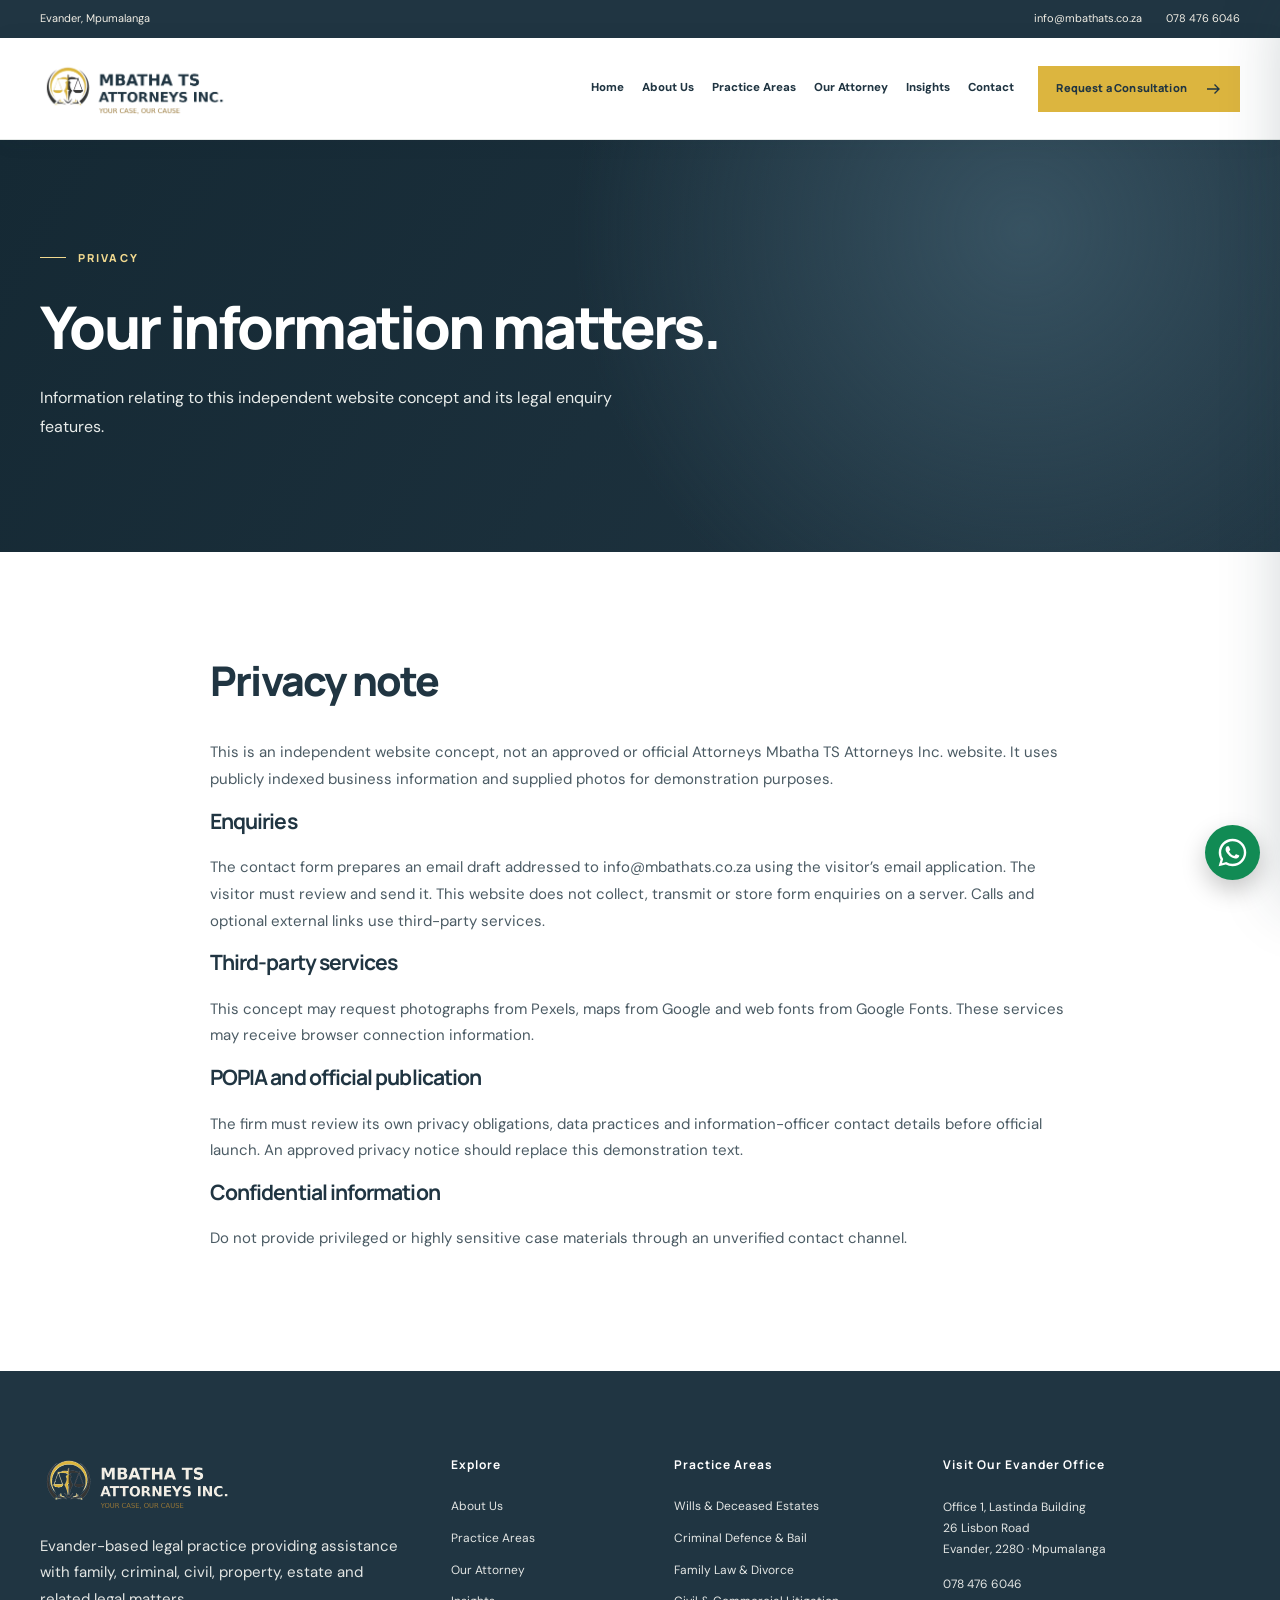
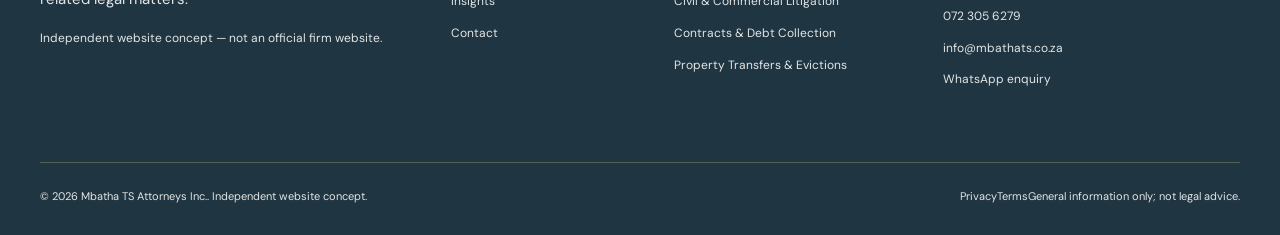
<file: privacy/index.html>
<!DOCTYPE html>

<html lang="en-ZA"><head><meta charset="utf-8"/><meta content="width=device-width,initial-scale=1" name="viewport"/><meta content="#203542" name="theme-color"/><title>Privacy | Mbatha TS Attorneys Inc.</title><link href="/assets/favicon.png" rel="icon" type="image/png"/><link href="https://images.pexels.com" rel="preconnect"/><link href="https://fonts.googleapis.com" rel="preconnect"/><link crossorigin="" href="https://fonts.gstatic.com" rel="preconnect"/><link href="/assets/site.css" rel="stylesheet"/><script defer="" src="/assets/site.js"></script><meta content="Privacy note for the independent Mbatha TS Attorneys Inc. website concept." name="description"/><meta content="noindex,follow,max-image-preview:large" name="robots"/><link href="https://mbatha-ts-attorneys.vercel.app/privacy/" rel="canonical"/><meta content="Mbatha TS Attorneys Inc." property="og:site_name"/><meta content="Privacy | Mbatha TS Attorneys Inc." property="og:title"/><meta content="Privacy note for the independent Mbatha TS Attorneys Inc. website concept." property="og:description"/><meta content="website" property="og:type"/><meta content="en_ZA" property="og:locale"/><meta content="https://mbatha-ts-attorneys.vercel.app/privacy/" property="og:url"/><meta content="https://mbatha-ts-attorneys.vercel.app/assets/mbatha-social-preview.jpg" property="og:image"/><meta content="https://mbatha-ts-attorneys.vercel.app/assets/mbatha-social-preview.jpg" property="og:image:secure_url"/><meta content="1200" property="og:image:width"/><meta content="630" property="og:image:height"/><meta content="image/jpeg" property="og:image:type"/><meta content="Mbatha TS Attorneys Inc. gold emblem alongside portrait of attorney Thobeka Sindiswa Masango" property="og:image:alt"/><meta content="summary_large_image" name="twitter:card"/><meta content="Privacy | Mbatha TS Attorneys Inc." name="twitter:title"/><meta content="Privacy note for the independent Mbatha TS Attorneys Inc. website concept." name="twitter:description"/><meta content="https://mbatha-ts-attorneys.vercel.app/assets/mbatha-social-preview.jpg" name="twitter:image"/><script type="application/ld+json">{"@context": "https://schema.org", "@type": "LegalService", "name": "Mbatha TS Attorneys Inc.", "url": "https://mbatha-ts-attorneys.vercel.app/privacy/", "email": "info@mbathats.co.za", "telephone": "+27784766046", "image": "https://mbatha-ts-attorneys.vercel.app/assets/mbatha-social-preview.jpg", "address": {"@type": "PostalAddress", "streetAddress": "Office 1, Lastinda Building, 26 Lisbon Road", "addressLocality": "Evander", "addressRegion": "Mpumalanga", "postalCode": "2280", "addressCountry": "ZA"}, "areaServed": ["Evander", "Mpumalanga", "South Africa"], "knowsAbout": ["Wills & Deceased Estates", "Criminal Defence & Bail", "Family Law & Divorce", "Civil & Commercial Litigation", "Contracts & Debt Collection", "Property Transfers & Evictions", "Labour & Employment Law", "Domestic Violence & Maintenance", "Trusts & Ante-Nuptial Contracts", "Road Accident Fund & MVA Claims"]}</script></head><body><a class="skip-link" href="#main">Skip to content</a><div class="topbar"><div class="container topbar-inner"><span class="topbar-address">Evander, Mpumalanga</span><div class="topbar-links"><a href="mailto:info@mbathats.co.za">info@mbathats.co.za</a><a href="tel:+27784766046">078 476 6046</a></div></div></div><header class="nav-shell"><div class="container nav-inner"><a aria-label="Mbatha TS Attorneys Inc. home" class="brand" href="/"><img alt="Mbatha TS Attorneys Inc. logo" height="250" src="/assets/logo-header.png" width="1100"/></a><nav aria-label="Main navigation" class="nav-links"><a class="nav-link" href="/">Home</a><a class="nav-link" href="/about/">About Us</a><a class="nav-link" href="/practice-areas/">Practice Areas</a><a class="nav-link" href="/our-attorney/">Our Attorney</a><a class="nav-link" href="/insights/">Insights</a><a class="nav-link" href="/contact/">Contact</a></nav><a class="btn btn-gold nav-cta" href="/contact/">Request a Consultation <svg aria-hidden="true" fill="none" height="18" stroke="currentColor" stroke-width="1.8" viewbox="0 0 24 24" width="18" xmlns="http://www.w3.org/2000/svg"><path d="M4 12h16m-6-6 6 6-6 6"></path></svg></a><button aria-controls="mobile-panel" aria-expanded="false" aria-label="Open navigation" class="menu-open" data-mobile-open="" type="button">☰</button></div></header><div class="mobile-backdrop" id="mobile-backdrop"></div><nav aria-hidden="true" aria-label="Mobile navigation" class="mobile-panel" id="mobile-panel" inert=""><div class="mobile-head"><img alt="Mbatha TS Attorneys Inc. logo" height="250" src="/assets/logo-header.png" width="1100"/><button aria-label="Close navigation" data-mobile-close="" type="button">×</button></div><div class="mobile-links"><a href="/">Home</a><a href="/about/">About Us</a><a href="/practice-areas/">Practice Areas</a><a href="/our-attorney/">Our Attorney</a><a href="/insights/">Insights</a><a href="/contact/">Contact</a></div><a class="btn btn-gold mobile-cta" href="/contact/">Contact the Firm <svg aria-hidden="true" fill="none" height="18" stroke="currentColor" stroke-width="1.8" viewbox="0 0 24 24" width="18" xmlns="http://www.w3.org/2000/svg"><path d="M4 12h16m-6-6 6 6-6 6"></path></svg></a></nav><main id="main"><section class="page-hero"><div class="container"><span class="eyebrow eyebrow-light">PRIVACY</span><h1>Your information matters.</h1><p>Information relating to this independent website concept and its legal enquiry features.</p></div></section><section class="section"><div class="container" style="max-width:860px"><h2>Privacy note</h2><p>This is an independent website concept, not an approved or official Attorneys Mbatha TS Attorneys Inc. website. It uses publicly indexed business information and supplied photos for demonstration purposes.</p><h3>Enquiries</h3><p>The contact form prepares an email draft addressed to info@mbathats.co.za using the visitor’s email application. The visitor must review and send it. This website does not collect, transmit or store form enquiries on a server. Calls and optional external links use third-party services.</p><h3>Third-party services</h3><p>This concept may request photographs from Pexels, maps from Google and web fonts from Google Fonts. These services may receive browser connection information.</p><h3>POPIA and official publication</h3><p>The firm must review its own privacy obligations, data practices and information-officer contact details before official launch. An approved privacy notice should replace this demonstration text.</p><h3>Confidential information</h3><p>Do not provide privileged or highly sensitive case materials through an unverified contact channel.</p></div></section></main><footer class="site-footer"><div class="container"><div class="footer-grid"><div><a aria-label="Mbatha TS Attorneys Inc. home" class="footer-logo" href="/"><img alt="Mbatha TS Attorneys Inc. transparent logo" height="250" loading="eager" src="/assets/logo-footer-transparent.png" width="1100"/></a><p>Evander-based legal practice providing assistance with family, criminal, civil, property, estate and related legal matters.</p><p class="demo-note">Independent website concept — not an official firm website.</p></div><div><h3>Explore</h3><div class="footer-links"><a href="/about/">About Us</a><a href="/practice-areas/">Practice Areas</a><a href="/our-attorney/">Our Attorney</a><a href="/insights/">Insights</a><a href="/contact/">Contact</a></div></div><div><h3>Practice Areas</h3><div class="footer-links"><a href="/practice-areas/#estates">Wills &amp; Deceased Estates</a><a href="/practice-areas/#criminal">Criminal Defence &amp; Bail</a><a href="/practice-areas/#family">Family Law &amp; Divorce</a><a href="/practice-areas/#civil">Civil &amp; Commercial Litigation</a><a href="/practice-areas/#contracts">Contracts &amp; Debt Collection</a><a href="/practice-areas/#property">Property Transfers &amp; Evictions</a></div></div><div class="footer-location"><h3>Visit Our Evander Office</h3><address>Office 1, Lastinda Building<br/>26 Lisbon Road<br/>Evander, 2280 · Mpumalanga</address><div class="footer-links" style="margin-top:15px"><a href="tel:+27784766046">078 476 6046</a><a href="tel:+27723056279">072 305 6279</a><a href="mailto:info@mbathats.co.za">info@mbathats.co.za</a><a href="https://wa.me/27784766046">WhatsApp enquiry</a></div></div></div><div class="footer-bottom"><span>© 2026 Mbatha TS Attorneys Inc.. Independent website concept.</span><span class="footer-legal"><a href="/privacy/">Privacy</a><a href="/terms/">Terms</a><span>General information only; not legal advice.</span></span></div></div></footer><a aria-label="Contact Mbatha TS Attorneys Inc. via WhatsApp" class="floating-whatsapp" href="https://wa.me/27784766046?text=Hello%20Mbatha%20TS%20Attorneys%20Inc.%2C%20I%20would%20like%20to%20enquire%20about%20legal%20services." rel="noopener noreferrer" target="_blank" title="WhatsApp enquiry"><svg aria-hidden="true" viewbox="0 0 32 32" xmlns="http://www.w3.org/2000/svg"><path d="M16 .8C7.61.8.8 7.59.8 15.98c0 2.69.7 5.31 2.03 7.62L.7 31.3l7.91-2.08a15.15 15.15 0 0 0 7.37 1.88h.01c8.38 0 15.2-6.82 15.2-15.2 0-4.06-1.58-7.88-4.46-10.76A15.07 15.07 0 0 0 16 .8Zm0 27.73a12.54 12.54 0 0 1-6.39-1.75l-.46-.27-4.7 1.23 1.25-4.58-.3-.47a12.5 12.5 0 0 1-1.93-6.7C3.47 9.08 9.08 3.47 16 3.47a12.45 12.45 0 0 1 8.87 3.68 12.48 12.48 0 0 1 3.67 8.86c0 6.91-5.62 12.52-12.54 12.52Zm6.88-9.38c-.38-.19-2.23-1.1-2.58-1.23-.34-.13-.59-.19-.84.19s-.96 1.23-1.18 1.49-.44.29-.82.1a10.32 10.32 0 0 1-3.04-1.88 11.39 11.39 0 0 1-2.1-2.61c-.22-.38-.02-.58.16-.77.17-.17.38-.44.57-.66s.25-.38.38-.63.06-.47-.03-.66c-.1-.19-.85-2.04-1.16-2.8-.3-.74-.61-.64-.84-.65l-.71-.01c-.25 0-.66.1-1.01.47-.34.38-1.32 1.29-1.32 3.13s1.35 3.62 1.53 3.87a14.37 14.37 0 0 0 5.51 4.89c1.03.45 1.84.72 2.48.93 1.04.33 1.98.29 2.72.18.83-.13 2.23-.91 2.55-1.79.31-.88.31-1.64.22-1.8-.09-.16-.34-.25-.72-.44Z" fill="currentColor"></path></svg><span aria-hidden="true" class="whatsapp-tooltip">WhatsApp Us</span></a><button aria-label="Back to top" class="scroll-top" title="Back to top" type="button">↑</button></body></html>
</file>
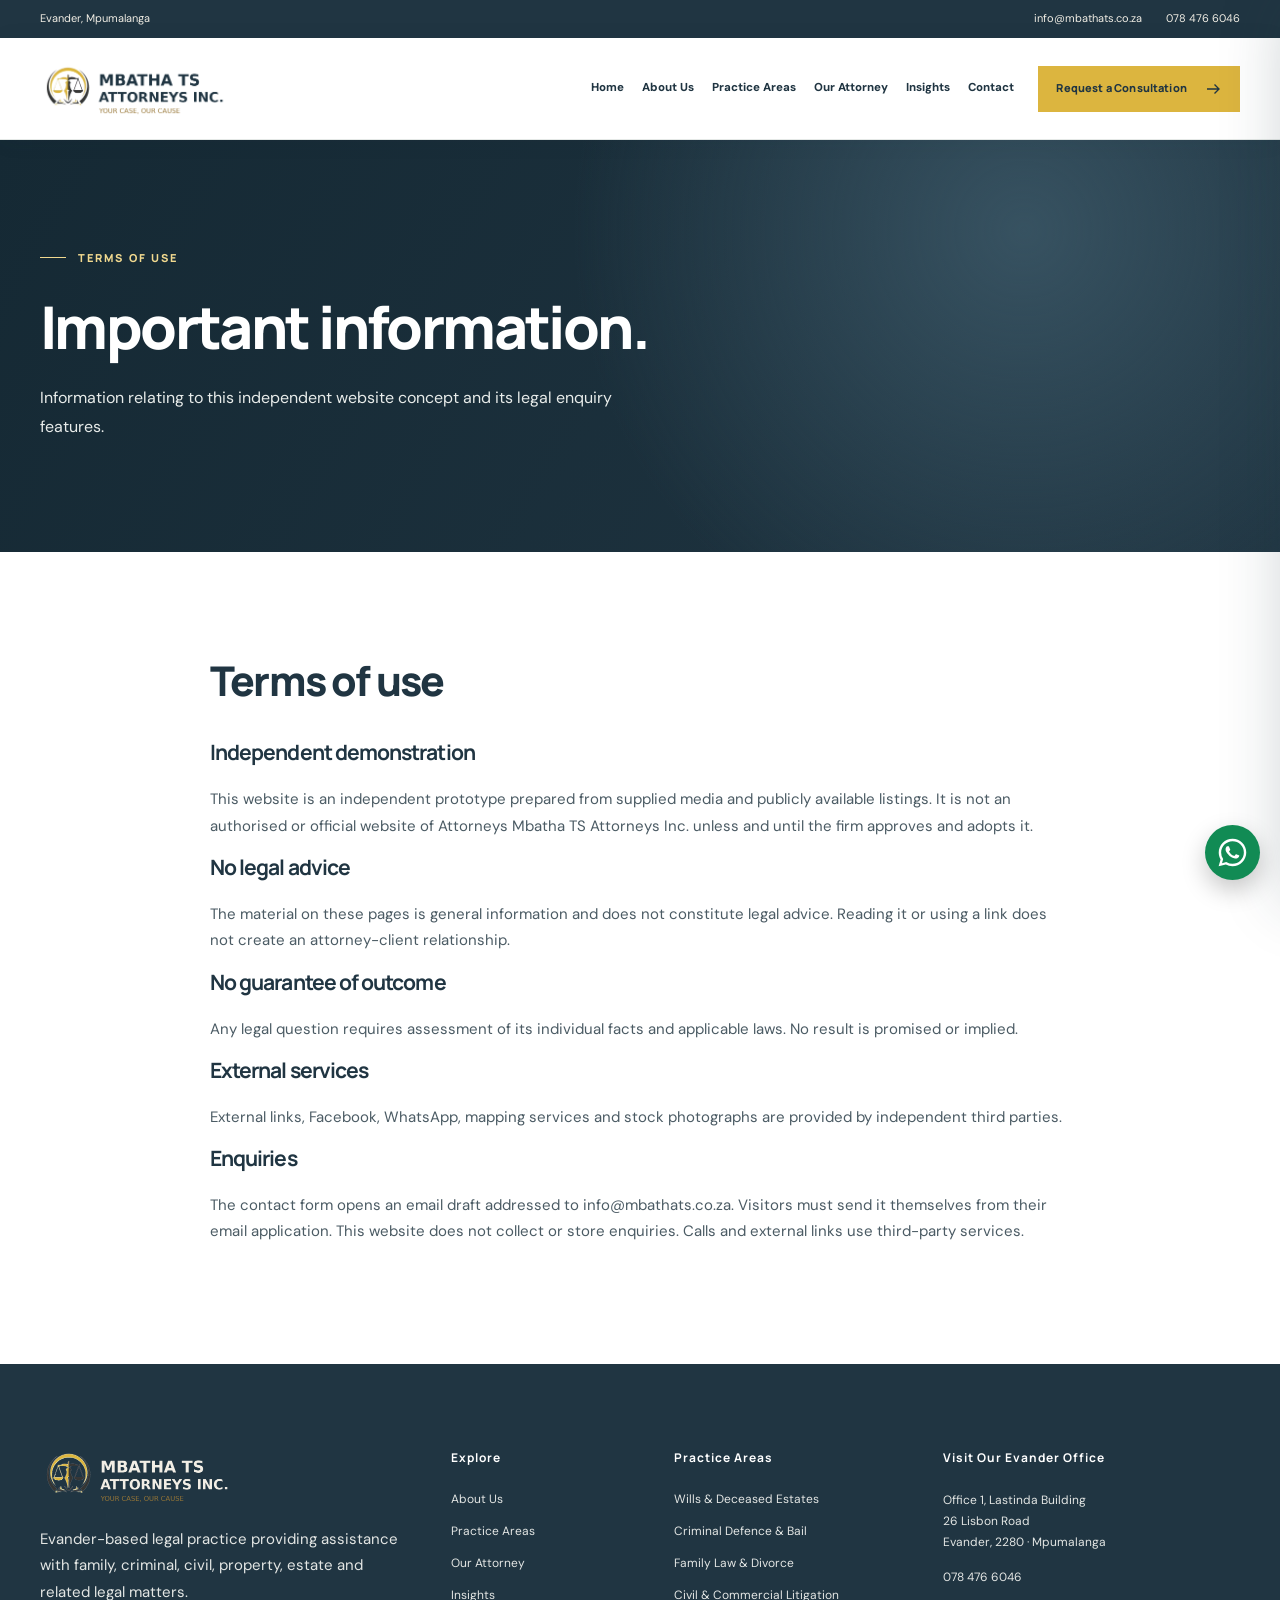
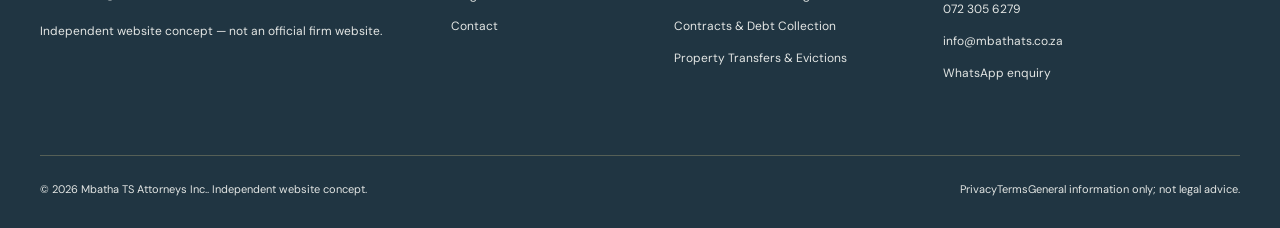
<file: terms/index.html>
<!DOCTYPE html>

<html lang="en-ZA"><head><meta charset="utf-8"/><meta content="width=device-width,initial-scale=1" name="viewport"/><meta content="#203542" name="theme-color"/><title>Terms of Use | Mbatha TS Attorneys Inc.</title><link href="/assets/favicon.png" rel="icon" type="image/png"/><link href="https://images.pexels.com" rel="preconnect"/><link href="https://fonts.googleapis.com" rel="preconnect"/><link crossorigin="" href="https://fonts.gstatic.com" rel="preconnect"/><link href="/assets/site.css" rel="stylesheet"/><script defer="" src="/assets/site.js"></script><meta content="Terms and notices for the independent Mbatha TS Attorneys Inc. website concept." name="description"/><meta content="noindex,follow,max-image-preview:large" name="robots"/><link href="https://mbatha-ts-attorneys.vercel.app/terms/" rel="canonical"/><meta content="Mbatha TS Attorneys Inc." property="og:site_name"/><meta content="Terms of Use | Mbatha TS Attorneys Inc." property="og:title"/><meta content="Terms and notices for the independent Mbatha TS Attorneys Inc. website concept." property="og:description"/><meta content="website" property="og:type"/><meta content="en_ZA" property="og:locale"/><meta content="https://mbatha-ts-attorneys.vercel.app/terms/" property="og:url"/><meta content="https://mbatha-ts-attorneys.vercel.app/assets/mbatha-social-preview.jpg" property="og:image"/><meta content="https://mbatha-ts-attorneys.vercel.app/assets/mbatha-social-preview.jpg" property="og:image:secure_url"/><meta content="1200" property="og:image:width"/><meta content="630" property="og:image:height"/><meta content="image/jpeg" property="og:image:type"/><meta content="Mbatha TS Attorneys Inc. gold emblem alongside portrait of attorney Thobeka Sindiswa Masango" property="og:image:alt"/><meta content="summary_large_image" name="twitter:card"/><meta content="Terms of Use | Mbatha TS Attorneys Inc." name="twitter:title"/><meta content="Terms and notices for the independent Mbatha TS Attorneys Inc. website concept." name="twitter:description"/><meta content="https://mbatha-ts-attorneys.vercel.app/assets/mbatha-social-preview.jpg" name="twitter:image"/><script type="application/ld+json">{"@context": "https://schema.org", "@type": "LegalService", "name": "Mbatha TS Attorneys Inc.", "url": "https://mbatha-ts-attorneys.vercel.app/terms/", "email": "info@mbathats.co.za", "telephone": "+27784766046", "image": "https://mbatha-ts-attorneys.vercel.app/assets/mbatha-social-preview.jpg", "address": {"@type": "PostalAddress", "streetAddress": "Office 1, Lastinda Building, 26 Lisbon Road", "addressLocality": "Evander", "addressRegion": "Mpumalanga", "postalCode": "2280", "addressCountry": "ZA"}, "areaServed": ["Evander", "Mpumalanga", "South Africa"], "knowsAbout": ["Wills & Deceased Estates", "Criminal Defence & Bail", "Family Law & Divorce", "Civil & Commercial Litigation", "Contracts & Debt Collection", "Property Transfers & Evictions", "Labour & Employment Law", "Domestic Violence & Maintenance", "Trusts & Ante-Nuptial Contracts", "Road Accident Fund & MVA Claims"]}</script></head><body><a class="skip-link" href="#main">Skip to content</a><div class="topbar"><div class="container topbar-inner"><span class="topbar-address">Evander, Mpumalanga</span><div class="topbar-links"><a href="mailto:info@mbathats.co.za">info@mbathats.co.za</a><a href="tel:+27784766046">078 476 6046</a></div></div></div><header class="nav-shell"><div class="container nav-inner"><a aria-label="Mbatha TS Attorneys Inc. home" class="brand" href="/"><img alt="Mbatha TS Attorneys Inc. logo" height="250" src="/assets/logo-header.png" width="1100"/></a><nav aria-label="Main navigation" class="nav-links"><a class="nav-link" href="/">Home</a><a class="nav-link" href="/about/">About Us</a><a class="nav-link" href="/practice-areas/">Practice Areas</a><a class="nav-link" href="/our-attorney/">Our Attorney</a><a class="nav-link" href="/insights/">Insights</a><a class="nav-link" href="/contact/">Contact</a></nav><a class="btn btn-gold nav-cta" href="/contact/">Request a Consultation <svg aria-hidden="true" fill="none" height="18" stroke="currentColor" stroke-width="1.8" viewbox="0 0 24 24" width="18" xmlns="http://www.w3.org/2000/svg"><path d="M4 12h16m-6-6 6 6-6 6"></path></svg></a><button aria-controls="mobile-panel" aria-expanded="false" aria-label="Open navigation" class="menu-open" data-mobile-open="" type="button">☰</button></div></header><div class="mobile-backdrop" id="mobile-backdrop"></div><nav aria-hidden="true" aria-label="Mobile navigation" class="mobile-panel" id="mobile-panel" inert=""><div class="mobile-head"><img alt="Mbatha TS Attorneys Inc. logo" height="250" src="/assets/logo-header.png" width="1100"/><button aria-label="Close navigation" data-mobile-close="" type="button">×</button></div><div class="mobile-links"><a href="/">Home</a><a href="/about/">About Us</a><a href="/practice-areas/">Practice Areas</a><a href="/our-attorney/">Our Attorney</a><a href="/insights/">Insights</a><a href="/contact/">Contact</a></div><a class="btn btn-gold mobile-cta" href="/contact/">Contact the Firm <svg aria-hidden="true" fill="none" height="18" stroke="currentColor" stroke-width="1.8" viewbox="0 0 24 24" width="18" xmlns="http://www.w3.org/2000/svg"><path d="M4 12h16m-6-6 6 6-6 6"></path></svg></a></nav><main id="main"><section class="page-hero"><div class="container"><span class="eyebrow eyebrow-light">TERMS OF USE</span><h1>Important information.</h1><p>Information relating to this independent website concept and its legal enquiry features.</p></div></section><section class="section"><div class="container" style="max-width:860px"><h2>Terms of use</h2><h3>Independent demonstration</h3><p>This website is an independent prototype prepared from supplied media and publicly available listings. It is not an authorised or official website of Attorneys Mbatha TS Attorneys Inc. unless and until the firm approves and adopts it.</p><h3>No legal advice</h3><p>The material on these pages is general information and does not constitute legal advice. Reading it or using a link does not create an attorney-client relationship.</p><h3>No guarantee of outcome</h3><p>Any legal question requires assessment of its individual facts and applicable laws. No result is promised or implied.</p><h3>External services</h3><p>External links, Facebook, WhatsApp, mapping services and stock photographs are provided by independent third parties.</p><h3>Enquiries</h3><p>The contact form opens an email draft addressed to info@mbathats.co.za. Visitors must send it themselves from their email application. This website does not collect or store enquiries. Calls and external links use third-party services.</p></div></section></main><footer class="site-footer"><div class="container"><div class="footer-grid"><div><a aria-label="Mbatha TS Attorneys Inc. home" class="footer-logo" href="/"><img alt="Mbatha TS Attorneys Inc. transparent logo" height="250" loading="eager" src="/assets/logo-footer-transparent.png" width="1100"/></a><p>Evander-based legal practice providing assistance with family, criminal, civil, property, estate and related legal matters.</p><p class="demo-note">Independent website concept — not an official firm website.</p></div><div><h3>Explore</h3><div class="footer-links"><a href="/about/">About Us</a><a href="/practice-areas/">Practice Areas</a><a href="/our-attorney/">Our Attorney</a><a href="/insights/">Insights</a><a href="/contact/">Contact</a></div></div><div><h3>Practice Areas</h3><div class="footer-links"><a href="/practice-areas/#estates">Wills &amp; Deceased Estates</a><a href="/practice-areas/#criminal">Criminal Defence &amp; Bail</a><a href="/practice-areas/#family">Family Law &amp; Divorce</a><a href="/practice-areas/#civil">Civil &amp; Commercial Litigation</a><a href="/practice-areas/#contracts">Contracts &amp; Debt Collection</a><a href="/practice-areas/#property">Property Transfers &amp; Evictions</a></div></div><div class="footer-location"><h3>Visit Our Evander Office</h3><address>Office 1, Lastinda Building<br/>26 Lisbon Road<br/>Evander, 2280 · Mpumalanga</address><div class="footer-links" style="margin-top:15px"><a href="tel:+27784766046">078 476 6046</a><a href="tel:+27723056279">072 305 6279</a><a href="mailto:info@mbathats.co.za">info@mbathats.co.za</a><a href="https://wa.me/27784766046">WhatsApp enquiry</a></div></div></div><div class="footer-bottom"><span>© 2026 Mbatha TS Attorneys Inc.. Independent website concept.</span><span class="footer-legal"><a href="/privacy/">Privacy</a><a href="/terms/">Terms</a><span>General information only; not legal advice.</span></span></div></div></footer><a aria-label="Contact Mbatha TS Attorneys Inc. via WhatsApp" class="floating-whatsapp" href="https://wa.me/27784766046?text=Hello%20Mbatha%20TS%20Attorneys%20Inc.%2C%20I%20would%20like%20to%20enquire%20about%20legal%20services." rel="noopener noreferrer" target="_blank" title="WhatsApp enquiry"><svg aria-hidden="true" viewbox="0 0 32 32" xmlns="http://www.w3.org/2000/svg"><path d="M16 .8C7.61.8.8 7.59.8 15.98c0 2.69.7 5.31 2.03 7.62L.7 31.3l7.91-2.08a15.15 15.15 0 0 0 7.37 1.88h.01c8.38 0 15.2-6.82 15.2-15.2 0-4.06-1.58-7.88-4.46-10.76A15.07 15.07 0 0 0 16 .8Zm0 27.73a12.54 12.54 0 0 1-6.39-1.75l-.46-.27-4.7 1.23 1.25-4.58-.3-.47a12.5 12.5 0 0 1-1.93-6.7C3.47 9.08 9.08 3.47 16 3.47a12.45 12.45 0 0 1 8.87 3.68 12.48 12.48 0 0 1 3.67 8.86c0 6.91-5.62 12.52-12.54 12.52Zm6.88-9.38c-.38-.19-2.23-1.1-2.58-1.23-.34-.13-.59-.19-.84.19s-.96 1.23-1.18 1.49-.44.29-.82.1a10.32 10.32 0 0 1-3.04-1.88 11.39 11.39 0 0 1-2.1-2.61c-.22-.38-.02-.58.16-.77.17-.17.38-.44.57-.66s.25-.38.38-.63.06-.47-.03-.66c-.1-.19-.85-2.04-1.16-2.8-.3-.74-.61-.64-.84-.65l-.71-.01c-.25 0-.66.1-1.01.47-.34.38-1.32 1.29-1.32 3.13s1.35 3.62 1.53 3.87a14.37 14.37 0 0 0 5.51 4.89c1.03.45 1.84.72 2.48.93 1.04.33 1.98.29 2.72.18.83-.13 2.23-.91 2.55-1.79.31-.88.31-1.64.22-1.8-.09-.16-.34-.25-.72-.44Z" fill="currentColor"></path></svg><span aria-hidden="true" class="whatsapp-tooltip">WhatsApp Us</span></a><button aria-label="Back to top" class="scroll-top" title="Back to top" type="button">↑</button></body></html>
</file>
<file: assets/site.css>
@import url('https://fonts.googleapis.com/css2?family=DM+Sans:wght@400;500;600;700&family=Manrope:wght@400;500;600;700;800&display=swap');
:root{--navy:#181b20;--navy-deep:#101216;--navy-soft:#30343c;--gold:#505863;--gold-light:#e2e5e8;--red:#25282d;--ink:#171b21;--body:#58616d;--line:#e7e9ec;--cream:#f5f6f7;--white:#fff;--shadow:0 24px 65px rgba(10,13,18,.14)}
*,*::before,*::after{box-sizing:border-box}html{scroll-behavior:smooth;scroll-padding-top:110px}body{margin:0;background:#fff;color:var(--ink);font:400 15px/1.78 'DM Sans',Arial,sans-serif;-webkit-font-smoothing:antialiased}body.nav-open{overflow:hidden}img{max-width:100%;display:block}button,input,textarea,select{font:inherit}button{cursor:pointer}a{color:inherit;text-decoration:none}::selection{background:#e0e3e6;color:#1a1c20}:focus-visible{outline:3px solid #525862;outline-offset:4px}.container{width:min(100% - 72px,1200px);margin-inline:auto}.skip-link{position:absolute;top:-100px;left:10px;z-index:1000;color:#fff;background:var(--navy);padding:9px 17px}.skip-link:focus{top:8px}h1,h2,h3,h4,p{margin-top:0}h1,h2,h3{font-family:Manrope,Arial,sans-serif;letter-spacing:-.044em;line-height:1.2}h1{font-size:clamp(44px,5.1vw,74px);font-weight:800}h2{font-size:clamp(30px,3.2vw,48px);font-weight:800}h3{font-size:clamp(17px,1.65vw,23px)}p{color:var(--body)}.centered{text-align:center}.section{padding:104px 0}.cream{background:var(--cream)}.section-heading{margin-bottom:42px;max-width:770px}.section-heading.centered{margin-inline:auto}.section-heading h2{margin:15px 0 15px}.section-heading p{margin:0;font-size:16px;line-height:1.78}.eyebrow{display:inline-flex;align-items:center;gap:12px;color:var(--gold);font-size:11px;font-family:Manrope,Arial,sans-serif;font-weight:800;letter-spacing:2.1px;text-transform:uppercase;line-height:1.55}.eyebrow::before{content:"";width:26px;flex:0 0 26px;height:1px;background:currentColor}.eyebrow-light{color:var(--gold-light)}.accent-line{width:57px;height:3px;background:var(--gold);margin:24px 0}.btn{display:inline-flex;align-items:center;justify-content:center;gap:17px;padding:14px 23px;min-height:49px;font-size:12px;font-weight:800;letter-spacing:.015em;font-family:Manrope,Arial,sans-serif;line-height:1.3;text-align:center;border:1px solid transparent;transition:background .2s,transform .2s,border-color .2s;white-space:normal}.btn:hover{transform:translateY(-2px)}.btn svg{flex:none}.btn-gold{background:#20252c;border-color:#20252c;color:#fff}.btn-gold:hover{background:#171b20;border-color:#171b20;color:#fff}.btn-navy{color:#fff;background:var(--navy);border-color:var(--navy)}.btn-navy:hover{background:#343943}.btn-outline{border-color:#fff9;color:#fff;background:#ffffff08}.btn-outline:hover{background:#ffffff1d}.text-link{display:inline-flex;align-items:center;gap:13px;color:#22252b;font-size:12px;font-weight:800;font-family:Manrope,Arial,sans-serif;border-bottom:1px solid var(--gold);padding-bottom:6px}.text-link:hover{color:#20252c}.text-link svg{width:16px}.section-action{margin-top:38px}
/* Reference site navigation: restrained utility bar, white main navigation */
.topbar{background:#101215;color:#e0e2ea;font-size:11px}.topbar-inner{min-height:38px;display:flex;justify-content:space-between;align-items:center;gap:18px}.topbar-address,.topbar-links,.topbar-links a{display:inline-flex;align-items:center;gap:7px}.topbar svg{height:15px;width:15px;color:#c8ccd1}.topbar-links{gap:24px}.topbar-links a:hover{color:#c8ccd1}.nav-shell{position:sticky;top:0;background:#fff;z-index:80;box-shadow:0 2px 20px #181b200e}.nav-inner{min-height:101px;display:flex;align-items:center;gap:24px}.brand{display:flex;align-items:center;flex:0 0 260px;width:260px}.brand img{width:260px;height:auto;max-height:80px;object-fit:contain}.nav-links{display:flex;gap:18px;margin-left:auto;align-items:center}.nav-link{font-size:11.5px;font-weight:800;color:#22252b;white-space:nowrap;position:relative;padding:12px 0}.nav-link::after{content:"";position:absolute;bottom:6px;left:0;right:100%;height:2px;background:var(--gold);transition:right .2s}.nav-link.active::after,.nav-link:hover::after{right:0}.nav-link.active{color:#20252c}.nav-cta{padding:13px 17px;min-height:44px;white-space:nowrap;font-size:11px}.menu-open{display:none;background:transparent;border:1px solid #e3e3e3;color:var(--navy);width:44px;height:44px;align-items:center;justify-content:center;margin-left:auto}.mobile-backdrop{position:fixed;inset:0;background:#101215b3;z-index:85;visibility:hidden;opacity:0;transition:opacity .2s,visibility .2s}.mobile-backdrop.visible{opacity:1;visibility:visible}.mobile-panel{position:fixed;right:0;top:0;bottom:0;z-index:90;display:block;width:min(89vw,380px);padding:24px;background:white;overflow-y:auto;transform:translateX(105%);box-shadow:-15px 0 60px #1012153d;transition:transform .23s}.mobile-panel.open{transform:translateX(0)}.mobile-head{display:flex;align-items:center;justify-content:space-between;gap:12px;padding-bottom:25px;border-bottom:1px solid var(--line)}.mobile-head img{width:175px;height:auto}.mobile-head button{background:#eff0f2;border:0;color:var(--navy);font-size:26px;line-height:1;width:39px;height:39px}.mobile-links{display:flex;flex-direction:column;margin:14px 0 27px}.mobile-links a{padding:13px 3px;border-bottom:1px solid #efeee9;font-size:14px;font-weight:700}.mobile-cta{width:100%}
/* Full-bleed image, overlaid text: matches original Were reference hero */
.hero{min-height:665px;background:#111318;color:#fff;position:relative;isolation:isolate;display:flex;align-items:center;overflow:hidden}.hero::before{content:"";position:absolute;z-index:-2;inset:0;background-image:linear-gradient(90deg,rgba(5,14,32,.98) 0%,rgba(6,16,36,.94) 31%,rgba(7,19,41,.79) 57%,rgba(5,14,31,.15) 100%),var(--hero-image);background-position:center;background-size:cover}.hero::after{content:"";position:absolute;z-index:-1;inset:0;background:linear-gradient(0deg,rgba(4,12,30,.39),transparent 24%)}.hero-inner{width:min(100% - 72px,1200px);padding:88px 0 119px}.hero-copy{max-width:725px}.hero h1{color:#fff;margin:24px 0 27px;line-height:1.15}.hero h1 em{color:var(--gold-light);font-style:normal}.hero-copy p{color:#d8dade;max-width:570px;font-size:16px;line-height:1.85}.hero-actions{display:flex;gap:14px;flex-wrap:wrap;margin-top:34px}.hero-bottom{position:absolute;left:0;right:0;bottom:0;color:#e8eaf0;border-top:1px solid #fff3}.hero-bottom-inner{min-height:60px;display:flex;align-items:center;justify-content:space-between;gap:20px}.hero-notes{display:flex;align-items:center;gap:28px;font-size:11px}.hero-notes span{display:flex;align-items:center;gap:9px}.hero-notes span::before{content:"";height:6px;width:6px;background:var(--gold-light);border-radius:50%}.scroll-cue{font-weight:700;letter-spacing:1.4px;font-size:10px;white-space:nowrap}
/* Reference intro portrait treatment */
.intro-grid{display:grid;grid-template-columns:minmax(0,1fr) minmax(0,1fr);gap:90px;align-items:center}.intro-picture{position:relative;min-width:0}.intro-picture>img{width:100%;height:auto;aspect-ratio:1/1;object-fit:cover;object-position:center 18%;box-shadow:var(--shadow)}.intro-picture::before{content:"";position:absolute;border-top:9px solid #e9ebed;border-left:9px solid #e9ebed;left:-25px;top:-24px;height:105px;width:105px;pointer-events:none;z-index:1}.picture-stamp{position:absolute;right:-22px;bottom:-22px;background:var(--navy);padding:23px 27px;color:white;box-shadow:var(--shadow);display:flex;flex-direction:column;line-height:1.3;min-width:164px}.picture-stamp small{font-size:10px;color:var(--gold-light);letter-spacing:2px;font-weight:700}.picture-stamp strong{font:800 30px Manrope,Arial,sans-serif;margin:5px 0}.picture-stamp span{font-size:10px;color:#e5e6e7}.intro-copy h2{margin:18px 0 0}.intro-copy h3{color:var(--navy);margin-bottom:14px}.intro-copy p{line-height:1.85;margin-bottom:16px}.intro-copy blockquote{font:600 16px/1.7 Manrope,Arial,sans-serif;border-left:3px solid var(--gold);padding:12px 0 12px 23px;margin:25px 0;color:#222832}
/* Image-led practice cards: no image stretching */
.practice-grid{display:grid;grid-template-columns:repeat(3,minmax(0,1fr));gap:23px}.practice-card{height:340px;min-width:0;overflow:hidden;position:relative;background:#23262b;display:block;color:#fff}.practice-card>img{position:absolute;inset:0;width:100%;height:100%;object-fit:cover;object-position:center;transition:transform .35s ease}.practice-card:hover>img{transform:scale(1.055)}.practice-shade{position:absolute;inset:0;background:linear-gradient(180deg,#1012150a 15%,#101215d5 70%,#101215ee 100%)}.practice-card-text{position:absolute;bottom:0;left:0;right:0;padding:27px 27px 25px}.card-number{font-size:10px;letter-spacing:2.2px;color:var(--gold-light);font-weight:700}.practice-card h3{font-size:19px;color:white;margin:9px 0 7px}.practice-card p{font-size:12px;line-height:1.5;color:#e3e8f0;max-width:285px;margin-bottom:0}.card-arrow{position:absolute;bottom:27px;right:24px}.card-arrow svg{width:19px;height:19px;color:#c8ccd1}
.purpose-grid{display:grid;grid-template-columns:1fr 1.08fr;gap:95px;align-items:start}.purpose-grid h2{margin:18px 0 23px}.purpose-grid>div>p{font-size:16px;max-width:440px}.value-grid{display:grid;grid-template-columns:1fr 1fr;gap:32px 40px}.value-grid>div{border-top:1px solid var(--line);padding-top:16px}.value-grid span,.three-values span{font-size:12px;color:var(--gold);font-weight:800;letter-spacing:2px}.value-grid h3{margin:10px 0 8px;font-size:17px}.value-grid p{font-size:13px;line-height:1.7}.two-column{display:grid;grid-template-columns:minmax(0,1fr) minmax(0,1fr);gap:80px;align-items:center}.two-column>div{min-width:0}.two-column h2{margin:17px 0 23px}.two-column p{font-size:15px;line-height:1.9}.two-column .btn{margin-top:15px}.section-navy{background:var(--navy);color:#fff}.section-navy h2{color:#fff}.section-navy p{color:#d4dce9}.decorative-photo,.picture-frame{width:100%;overflow:hidden}.decorative-photo img{width:100%;height:auto;aspect-ratio:6/4;object-fit:cover}.picture-frame img{width:100%;height:auto;aspect-ratio:1.19/1;object-fit:cover}.insight-grid{display:grid;grid-template-columns:repeat(3,minmax(0,1fr));gap:25px}.insight-card{min-width:0;border:1px solid #e7e5e0;background:white;padding:26px}.insight-image{display:block;overflow:hidden;background:#e4e4e0}.insight-image img{width:100%;height:auto;aspect-ratio:4/3;object-fit:cover;object-position:center;transition:transform .3s}.insight-image:hover img{transform:scale(1.04)}.insight-copy{padding-top:17px}.overline{font-family:Manrope,Arial,sans-serif;font-size:10px;letter-spacing:1.8px;color:#20252c;font-weight:800}.insight-copy h3{font-size:20px;margin:23px 0 12px;line-height:1.35}.insight-copy h3 a:hover{color:#171b20}.insight-copy p{font-size:13px;line-height:1.8;min-height:53px}.insight-copy .text-link{margin-top:9px}
/* Inner pages */
.page-hero{background:radial-gradient(circle at 83% 32%,#31353b 0%,transparent 42%),linear-gradient(120deg,#181b20,#222830);color:white;padding:100px 0 95px}.page-hero h1{max-width:830px;font-size:clamp(40px,4.6vw,64px);margin:25px 0 22px}.page-hero p{color:#cdd5e3;max-width:630px;font-size:16px}.three-values{display:grid;grid-template-columns:repeat(3,minmax(0,1fr));gap:24px}.three-values article{background:#fff;padding:32px;min-width:0;border:1px solid var(--line)}.three-values h3{margin:15px 0 10px}.three-values p{font-size:13px}.reverse{direction:rtl}.reverse>*{direction:ltr}.jump-chips{display:flex;gap:12px;flex-wrap:wrap;justify-content:center;margin-top:35px}.jump-chips a{border:1px solid #DED6DA;color:#242b34;font-size:12px;font-weight:700;padding:8px 13px}.jump-chips a:hover{background:var(--navy);color:white}.practice-detail{padding:85px 0;scroll-margin-top:115px}.detail-grid{display:grid;grid-template-columns:minmax(0,1fr) minmax(0,1fr);align-items:center;gap:80px}.detail-grid.reverse{direction:rtl}.detail-grid.reverse>*{direction:ltr}.detail-photo img{width:100%;height:auto;aspect-ratio:5/4;object-fit:cover;object-position:center}.detail-copy h2{margin:16px 0 15px}.detail-copy h3{font-size:18px;font-weight:700;letter-spacing:-.018em;margin-bottom:16px;color:#343b44}.detail-copy>p{line-height:1.8}.detail-topics{font-size:12px;font-weight:700;color:#3a3c40;border-left:3px solid var(--gold);padding-left:17px;margin:25px 0!important}.profile-layout{display:grid;grid-template-columns:.9fr 1.1fr;gap:88px;align-items:center}.profile-photo{position:relative}.profile-photo>img{width:100%;height:auto;aspect-ratio:1/1;object-fit:cover;box-shadow:var(--shadow)}.profile-body h2{margin:18px 0 6px}.profile-role{font-weight:800;font-size:11px;letter-spacing:1.4px;color:#20252c}.profile-body p{line-height:1.85}.team-grid{display:grid;grid-template-columns:repeat(3,minmax(0,1fr));gap:24px}.team-grid article{text-align:center;background:#fff;border:1px solid var(--line);padding:35px 22px}.initials{margin:0 auto 19px;border-radius:50%;width:79px;height:79px;background:#e4edf8;color:#20262f;display:grid;place-items:center;font:800 24px Manrope,Arial,sans-serif}.team-grid article:nth-child(2) .initials{background:#F9E5EA;color:#20252c}.team-grid article:nth-child(3) .initials{background:#f6e1e5;color:#2f3237}.team-grid h3{margin:0;font-size:18px}.team-grid span{font-size:11px;text-transform:uppercase;letter-spacing:1.4px;color:#50535a}.guide-article{padding:42px 46px;background:#fff;margin:0 auto 25px;scroll-margin-top:120px;max-width:900px}.guide-article h2{font-size:30px;margin:13px 0 24px}.guide-article p{line-height:1.9}.contact-grid{display:grid;grid-template-columns:.85fr 1.15fr;gap:75px;align-items:start}.contact-copy h2{margin:17px 0 19px}.contact-copy p{margin-bottom:30px}.contact-line{display:flex;gap:16px;border-top:1px solid var(--line);padding:18px 0;align-items:flex-start}.contact-line>svg{color:#20252c;flex:none;margin-top:5px}.contact-line>div{display:flex;flex-direction:column;gap:4px;min-width:0}.contact-line strong{font-size:12px;text-transform:uppercase;letter-spacing:.8px}.contact-line a,.contact-line span{font-size:14px;overflow-wrap:anywhere}.contact-line a:hover{color:#20252c}.contact-form-shell{background:var(--cream);border:1px solid #dfe9e5;padding:35px}.contact-form-shell h3{font-size:26px;margin-bottom:6px}.contact-form-shell>p{font-size:13px}.contact-form-shell form{margin-top:22px}.contact-form-shell label{display:flex;flex-direction:column;font-size:12px;font-weight:700;gap:6px;margin-bottom:16px}.contact-form-shell input,.contact-form-shell select,.contact-form-shell textarea{border:1px solid #dcdedb;background:white;min-width:0;width:100%;padding:12px 13px;outline:none;border-radius:0;color:var(--ink)}.contact-form-shell textarea{resize:vertical}.contact-form-shell input:focus,.contact-form-shell textarea:focus,.contact-form-shell select:focus{border-color:var(--gold);box-shadow:0 0 0 2px #20252c22}.form-grid{display:grid;grid-template-columns:repeat(2,minmax(0,1fr));gap:15px}.honeypot{position:absolute;width:1px;height:1px;overflow:hidden;opacity:0;pointer-events:none}.contact-form-shell #form-status{font-size:12px;margin-top:14px;color:#555b65}.office-grid{display:grid;grid-template-columns:repeat(2,minmax(0,1fr));gap:25px}.office-card{background:#fff;border:1px solid var(--line);padding:36px;min-width:0}.office-card h3{margin:17px 0}.office-card p{display:flex;align-items:flex-start;gap:10px;font-size:14px;min-height:75px}.office-card p svg{flex:0 0 18px;margin-top:4px}.legal-copy{max-width:850px}.legal-copy h2{margin-bottom:28px}.legal-copy h3{margin-top:30px}.legal-copy a{color:#20252c;text-decoration:underline}
/* Footer and the lone circular floating contact control */
.closing{background:#101216;color:white;padding:65px 0}.closing-inner{display:flex;gap:30px;align-items:center;justify-content:space-between}.closing h2{font-size:clamp(28px,3vw,40px);margin:15px 0 10px;color:white}.closing p{color:#ccd4e3;margin:0}.closing .btn{flex:none}.site-footer{background:#222a31;color:#d1d7e1;padding:80px 0 0}.footer-grid{display:grid;grid-template-columns:1.4fr .67fr .85fr 1.15fr;gap:50px;padding-bottom:72px}.footer-logo{max-width:300px;display:block;margin-bottom:19px;background:transparent!important;border:none!important;padding:0!important}.footer-logo img{width:100%;height:auto;object-fit:contain;background:transparent}.footer-about p{font-size:13px;color:#b5bdcc;max-width:280px}.site-footer h3{font:700 12px Manrope,Arial,sans-serif;letter-spacing:1px;color:white;margin:5px 0 24px}.footer-links{display:flex;flex-direction:column;gap:12px}.footer-links a{color:#b8c0d0;font-size:12px;line-height:1.65}.footer-links a:hover,.footer-bottom a:hover{color:var(--gold-light)}.site-footer address{font-style:normal;font-size:12px;color:#b8c0d0;line-height:1.75}.site-footer address strong{color:#fff}.footer-contact{margin-top:20px}.footer-bottom{padding:24px 0 28px;display:flex;justify-content:space-between;align-items:center;gap:20px;border-top:1px solid #ffffff27;color:#929bab;font-size:11px}.footer-bottom>div{display:flex;align-items:center;gap:17px;flex-wrap:wrap}.floating-contact{position:fixed;right:23px;bottom:23px;z-index:60;display:grid;place-items:center;background:#118b54;color:#fff;border-radius:50%;width:50px;height:50px;box-shadow:0 10px 25px #0003;transition:transform .2s}.floating-contact:hover{transform:translateY(-4px)}.floating-contact svg{width:26px;height:26px}.whatsapp-tooltip{position:absolute;right:69px;white-space:nowrap;border-radius:5px;background:#232a31;color:white;padding:8px 10px;font-size:11px;font-weight:700;opacity:0;visibility:hidden;transition:opacity .2s;pointer-events:none}.floating-contact:hover .whatsapp-tooltip,.floating-contact:focus-visible .whatsapp-tooltip{opacity:1;visibility:visible}.scroll-top{position:fixed;right:27px;bottom:84px;z-index:55;border:1px solid #ECE3E6;background:#fff;color:var(--navy);width:40px;height:40px;display:none;place-items:center;box-shadow:0 6px 25px #0002}.scroll-top.show{display:grid}
@media(max-width:1200px){.nav-inner{gap:15px}.brand,.brand img{width:220px;flex-basis:220px}.nav-links{gap:13px}.nav-cta{padding:12px}.intro-grid{gap:55px}.footer-grid{gap:29px}}
@media(max-width:1050px){.nav-links,.nav-cta{display:none}.menu-open{display:flex}.nav-inner{min-height:76px}.brand,.brand img{width:228px;flex-basis:228px}.footer-grid{grid-template-columns:1.2fr 1fr 1fr;gap:35px}.footer-grid>div:last-child{grid-column:1/-1;display:grid;grid-template-columns:1fr 1fr;gap:15px}.footer-grid>div:last-child h3{grid-column:1/-1;margin-bottom:0}.footer-contact{margin:0}.intro-grid,.two-column,.detail-grid{gap:45px}.contact-grid{gap:35px}}
@media(max-width:850px){.container{width:min(100% - 46px,1200px)}.section{padding:78px 0}.hero-inner{width:min(100% - 46px,1200px);padding:84px 0 105px}.hero{min-height:610px}.hero-bottom-inner{min-height:65px}.scroll-cue{display:none}.hero-notes{flex-wrap:wrap;gap:6px 20px}.intro-grid,.two-column,.purpose-grid,.profile-layout,.contact-grid{grid-template-columns:1fr;gap:45px}.intro-picture{max-width:510px}.intro-picture>img{max-height:540px}.purpose-grid{gap:25px}.practice-grid{grid-template-columns:repeat(2,minmax(0,1fr))}.insight-grid{grid-template-columns:repeat(2,minmax(0,1fr))}.insight-card:last-child{grid-column:1/-1;max-width:470px;margin-inline:auto}.detail-grid{grid-template-columns:1fr;gap:30px}.detail-grid.reverse{direction:ltr}.detail-photo img{max-height:420px}.profile-photo{max-width:500px}.reverse{direction:ltr}.three-values{grid-template-columns:1fr 1fr}.office-grid{grid-template-columns:1fr}.office-card p{min-height:0}.page-hero{padding:80px 0}.closing-inner{align-items:flex-start;flex-direction:column}.footer-grid{grid-template-columns:1fr 1fr}.footer-grid>div:last-child{grid-column:auto;display:block}.footer-grid>div:last-child h3{margin-bottom:20px}.footer-contact{margin-top:19px}}
@media(max-width:600px){.container{width:min(100% - 36px,1200px)}h1{font-size:clamp(38px,10vw,53px)}h2{font-size:clamp(28px,7vw,39px)}.topbar{display:none}.nav-inner{min-height:70px}.brand,.brand img{width:205px;flex-basis:205px}.hero{min-height:610px}.hero::before{background-image:linear-gradient(90deg,rgba(5,14,32,.96),rgba(6,16,36,.89) 48%,rgba(7,19,41,.58)),var(--hero-image);background-position:60% center}.hero-inner{width:min(100% - 36px,1200px);padding:66px 0 160px}.hero h1{margin:18px 0 19px}.hero-copy p{font-size:14px;line-height:1.8}.hero-actions{gap:11px}.hero-actions .btn{font-size:11px;width:100%;max-width:300px}.hero-notes{font-size:10px;gap:9px 14px}.hero-bottom-inner{min-height:87px}.intro-grid{gap:48px}.intro-picture::before{left:-12px;top:-14px;height:70px;width:70px;border-width:6px}.picture-stamp{right:0;bottom:-21px;padding:15px 20px;min-width:130px}.picture-stamp strong{font-size:25px}.section{padding:68px 0}.section-heading{margin-bottom:30px}.practice-grid,.insight-grid,.three-values,.team-grid{grid-template-columns:1fr;gap:15px}.practice-card{height:315px}.insight-card{padding:19px}.insight-card:last-child{max-width:none;grid-column:auto}.insight-image img{aspect-ratio:4/3}.insight-copy h3{font-size:19px;margin-top:16px}.insight-copy p{min-height:0}.value-grid{gap:20px}.detail-grid{gap:23px}.practice-detail{padding:65px 0}.detail-photo img{aspect-ratio:1.15/1}.page-hero{padding:70px 0}.page-hero h1{font-size:clamp(36px,9vw,52px)}.profile-photo{max-width:100%}.form-grid{grid-template-columns:1fr;gap:0}.contact-form-shell{padding:22px}.guide-article{padding:26px 22px}.guide-article h2{font-size:25px}.closing{padding:54px 0}.footer-grid{grid-template-columns:1fr 1fr;gap:30px 22px;padding-bottom:40px}.footer-about{grid-column:1/-1}.footer-grid>div:last-child{grid-column:1/-1}.footer-bottom{flex-direction:column;align-items:start}.floating-contact{width:60px;height:60px;right:15px;bottom:15px}.floating-contact svg{width:31px;height:31px}.scroll-top{right:23px;bottom:88px}.whatsapp-tooltip{display:none}}
@media(max-width:390px){.brand,.brand img{width:183px;flex-basis:183px}.container{width:min(100% - 30px,1200px)}.hero-actions .btn{max-width:none}.value-grid{grid-template-columns:1fr}.nav-inner{gap:10px}.footer-grid{grid-template-columns:1fr}.footer-about,.footer-grid>div:last-child{grid-column:auto}.practice-card{height:296px}}
@media(prefers-reduced-motion:reduce){html{scroll-behavior:auto}*,*::before,*::after{transition-duration:0s!important;animation-duration:0s!important}}

/* Macharia Waithaka: logo-derived turquoise, burgundy and antique-gold accents */
:root{--navy:#181b20;--navy-deep:#242a2c;--navy-soft:#3e454b;--gold:#5b6067;--gold-light:#d9dde0;--red:#4b4e55;--ink:#2d3438;--cream:#f5f8f6}
.btn-gold{background:#6c737b;border-color:#6c737b;color:#fff}.btn-gold:hover{background:#717780;border-color:#717780}
.nav-link.active,.text-link{color:#474e54}.nav-link::after,.accent-line,.hero-notes span::before{background:#a9aeb4}
.hero em{color:#e9ebee}.eyebrow{color:#5b6067}.eyebrow-light{color:#e0e4e8}
.intro-picture::before{border-color:#c9dcd5}.picture-stamp{background:#282f33}
.nav-shell{border-bottom:1px solid #d8e5dd}.site-footer{background:#20292e}.footer-bottom{border-color:#51575d}
.footer-logo img{max-height:130px;object-fit:contain;object-position:left}
.floating-whatsapp{position:fixed;right:23px;bottom:23px;z-index:60;width:50px;height:50px;background:#118b54;border-radius:50%;display:grid;place-items:center;box-shadow:0 10px 25px rgba(0,0,0,.20);transition:transform .2s ease;color:#fff}
.floating-whatsapp:hover{transform:translateY(-4px)}.floating-whatsapp svg{width:26px;height:26px;color:#fff}
.floating-whatsapp .whatsapp-tooltip{right:74px;white-space:nowrap}
@media(max-width:600px){.floating-whatsapp{width:60px;height:60px;right:15px;bottom:15px}.floating-whatsapp svg{width:33px;height:33px}.scroll-top{bottom:90px}}
/* Keep images proportional: never distort the portraits or photographic cards */
.intro-picture>img,.profile-photo>img,.detail-photo img,.insight-image img,.decorative-photo img,.picture-frame img{width:100%;height:auto;object-fit:cover}
.practice-card>img{width:100%;height:100%;object-fit:cover}
.brand{flex-basis:285px;width:285px}.brand img{max-width:285px;width:100%;max-height:78px;object-fit:contain;object-position:left}
.mobile-head img{width:235px;max-height:90px;object-fit:contain}
@media(max-width:1180px){.brand{flex-basis:235px;width:235px}.brand img{max-width:235px}}
@media(max-width:950px){.brand{flex-basis:260px;width:260px}.brand img{max-width:260px}}
@media(max-width:420px){.brand{flex-basis:210px;width:210px}.brand img{max-width:210px}.hero-notes span:nth-child(n+2){display:none}}
@media(prefers-reduced-motion:reduce){.floating-whatsapp{transition:none}}

/* Layout-specific components and phone/tablet safeguards */
.values-grid{display:grid;grid-template-columns:repeat(2,minmax(0,1fr));gap:24px}
.values-grid>div{border-top:1px solid #d7e5df;padding:25px 0 5px;min-width:0}
.values-grid strong{display:block;font:800 13px Manrope,Arial,sans-serif;color:#b8bcc0;margin-bottom:9px}
.values-grid h3{font-size:19px;margin:0 0 10px}.values-grid p{font-size:14px}
.service-pills{display:grid;grid-template-columns:repeat(2,minmax(0,1fr));gap:14px}
.service-pills a{display:flex;align-items:center;justify-content:space-between;gap:14px;border:1px solid #d5e7df;background:#fff;padding:19px 22px;font-size:14px;font-weight:700;color:#2c3036;transition:border-color .2s}
.service-pills a:hover{border-color:#5b6067}.service-pills svg{flex-shrink:0;color:#5b6067}
.contact-layout{display:grid;grid-template-columns:minmax(0,1fr) minmax(0,1fr);gap:74px;align-items:start}
.contact-copy h2{margin:16px 0 18px}.contact-copy>p{max-width:495px}
.contact-details{display:grid;gap:19px;margin:32px 0}.contact-details>div{border-bottom:1px solid #e1e8e4;padding-bottom:17px;display:grid;gap:6px}
.contact-details strong{display:block;color:#2c3036;font-size:12px;letter-spacing:.4px}
.contact-details a{font-size:17px;font-weight:700;color:#5b6067;overflow-wrap:anywhere}
.contact-details span{color:#5c6473;overflow-wrap:anywhere}
.form-note{font-size:12px;margin-top:14px}
@media(max-width:950px){.contact-layout{grid-template-columns:1fr;gap:45px}}
@media(max-width:760px){.values-grid,.service-pills{grid-template-columns:1fr}.contact-form-shell{padding:25px 20px}}
@media(max-width:600px){.contact-copy h2{font-size:clamp(27px,8vw,40px)}.values-grid{gap:12px}.service-pills a{font-size:13px;padding:16px}.contact-details a{font-size:16px}}

/* Uploaded clearer portraits (2026-10-12). Use natural aspect-ratio scaling and crop, never distort. */
.intro-picture>img{object-fit:cover;object-position:center 24%;}
.profile-photo>img{object-fit:cover;object-position:center 39%;}

/* J Motseo Inc. monochrome brand refinements */
.topbar{background:#111318}.topbar svg{color:#c5c9cd}
.btn-gold{background:#16191e;border-color:#16191e;color:#fff}.btn-gold:hover{background:#3b424b;border-color:#3b424b}
.hero .btn-gold{background:#f4f5f6;color:#111317;border-color:#f4f5f6}.hero .btn-gold:hover{background:#d7dbdf;border-color:#d7dbdf}
.hero::before{background-image:linear-gradient(90deg,rgba(9,11,15,.97) 0%,rgba(9,11,15,.93) 32%,rgba(9,11,15,.67) 58%,rgba(9,11,15,.14) 100%),var(--hero-image)}
.nav-shell{box-shadow:0 2px 20px rgba(20,20,20,.05)}
.brand{flex-basis:222px;width:222px}.brand img{width:222px;max-height:85px}
.footer-logo img{max-width:250px;width:100%;height:auto;object-fit:contain}
.intro-picture>img,.decorative-photo img,.detail-photo img,.insight-image img,.profile-photo img{display:block;max-width:100%;width:100%;height:100%;object-fit:cover;object-position:center;}
.intro-picture>img{aspect-ratio:1/1;object-position:center 17%}
.detail-photo,.decorative-photo,.profile-photo{overflow:hidden}
.detail-photo img{aspect-ratio:1 / .9}
.profile-photo img{object-position:center top;}
.insight-image img{aspect-ratio:1.36/1;object-fit:cover}
.picture-stamp{background:#191c20}.picture-stamp small{color:#e1e3e7}
.eyebrow-light,.hero h1 em{color:#e7e9ec}
.practice-card{background:#171b20}
.floating-whatsapp{background:#118b54 !important;border:0 !important;box-shadow:0 10px 25px rgba(0,0,0,.17) !important}
.floating-whatsapp svg{fill:#fff !important;color:#fff !important}
.contact-details a{overflow-wrap:anywhere}
@media(max-width:950px){.brand,.brand img{max-width:200px;width:200px;flex-basis:auto}}
@media(max-width:600px){.hero::before{background-image:linear-gradient(90deg,rgba(9,11,15,.88),rgba(9,11,15,.72)),var(--hero-image);background-position:center}.brand,.brand img{max-width:160px;width:160px}.intro-picture>img{aspect-ratio:4 / 4.3}}


:root{--navy:#18191c;--navy-deep:#101113;--navy-soft:#41444b;--gold:#35373d;--gold-light:#e3e4e7;--red:#37393d;--ink:#16181c;--body:#555d65;--line:#e2e3e6;--cream:#f5f5f5;--white:#fff;--shadow:0 24px 65px rgba(5,8,12,.13)}
body{color:var(--ink)}.topbar{background:#111316;color:#e8e9eb}.topbar svg{color:#f6f6f6}.nav-shell{background:#fff;border-bottom:1px solid #e7e7e7}
.nav-link.active,.text-link,.eyebrow,.card-number{color:#383d45}.nav-link:after,.accent-line,.hero-notes span:before{background:#858a91}
.btn-gold{background:#202227;border-color:#202227;color:#fff}.btn-gold:hover{background:#454a50;border-color:#454a50;color:#fff}
.btn-navy{background:#24262b;border-color:#24262b;color:#fff}.btn-navy:hover{background:#424750;border-color:#424750}
.hero{background:#15171a}.hero:before,.hero::before{background-image:linear-gradient(90deg,rgba(8,11,15,.97) 0%,rgba(10,13,17,.90) 35%,rgba(12,14,16,.71) 58%,rgba(15,15,15,.18) 100%),var(--hero-image);background-size:cover;background-position:center}
.hero h1 em,.hero .eyebrow-light,.eyebrow-light{color:#e4e6e7}
.hero .btn-gold{background:#f2f2f2;border-color:#f2f2f2;color:#18191c}.hero .btn-gold:hover{background:#d8d8d8;color:#151515}
.page-hero{background:radial-gradient(circle at 78% 20%,#484d52 0%,transparent 42%),linear-gradient(120deg,#121316,#292e34)}
.page-hero p{color:#dcdfe2}.site-footer{background:#17191e;color:#d9dde2}.footer-bottom{border-color:#48494e}.closing{background:#212429}
.intro-picture:before{border-color:#dfe0e0}.picture-stamp{background:#25272b}.picture-stamp small{color:#e8e8e8}
.floating-whatsapp{position:fixed!important;background:#118b54!important;color:white!important;border-radius:50%!important;display:grid!important;place-items:center!important;width:55px!important;height:55px!important;right:20px!important;bottom:20px!important;z-index:101!important;box-shadow:0 10px 24px rgba(0,0,0,.22)!important}
.floating-whatsapp svg{width:29px!important;height:29px!important;color:white!important;fill:white!important}.whatsapp-tooltip{right:72px}
.brand{flex:0 0 260px;width:260px;max-width:260px}.brand img{height:auto;width:100%;max-height:80px;object-fit:contain;object-position:left center}.mobile-head img{width:235px;max-height:85px;object-fit:contain}
.footer-logo img{width:305px;max-width:100%;height:auto;object-fit:contain;object-position:left center}
.intro-picture>img{display:block;width:100%;height:auto;aspect-ratio:4/4.3;object-fit:cover;object-position:center 12%}
.profile-photo img{width:100%;height:auto;aspect-ratio:4/5.2;object-fit:cover;object-position:center top}
.insight-image{display:block;aspect-ratio:1.48/1;overflow:hidden}.insight-image img{width:100%!important;height:100%!important;object-fit:cover!important}
.detail-photo{overflow:hidden;min-height:320px}.detail-photo img{display:block;width:100%;height:100%;object-fit:cover}
.decorative-photo{overflow:hidden}.decorative-photo img{display:block;width:100%;height:100%;object-fit:cover}
.practice-card>img{width:100%;height:100%;object-fit:cover}.contact-details a,.footer-grid a{overflow-wrap:anywhere}
.map-frame{border:1px solid #ddd;overflow:hidden;box-shadow:0 16px 42px #0b0b0b16}.map-frame iframe{border:0;width:100%;height:420px;display:block}
.office-panel{background:#fff;border:1px solid #ddd;padding:25px;margin-top:22px}
@media(max-width:1100px){.brand{flex:0 0 222px;width:222px}.brand img{max-width:222px}}
@media(max-width:600px){.brand{flex:0 0 186px;width:186px}.brand img{max-width:186px}.hero:before,.hero::before{background-image:linear-gradient(90deg,rgba(8,11,15,.93),rgba(9,11,13,.68)),var(--hero-image);background-position:60% center}.intro-picture>img{aspect-ratio:4/4.6}.map-frame iframe{height:320px}.floating-whatsapp{right:15px!important;bottom:15px!important;width:60px!important;height:60px!important}}
@media(max-width:380px){.brand{flex:0 0 165px;width:165px}.brand img{max-width:165px}}


:root{--navy:#10244a;--navy-deep:#0a1734;--navy-soft:#223a62;--gold:#bd9544;--gold-light:#e4c47e;--red:#af8739;--ink:#142342;--cream:#f7f6f2;--line:#e7e5dd}
.topbar{background:#0a1734}.btn-gold{background:var(--gold);border-color:var(--gold);color:#122346}.btn-gold:hover{background:#d6af5d;border-color:#d6af5d;color:#122346}.btn-outline{border-color:#fff9;color:#fff}.text-link{color:var(--navy);border-color:var(--gold)}
.nav-link.active{color:var(--navy)}.nav-link::after{background:var(--gold)}.hero::before{background-image:linear-gradient(90deg,rgba(7,22,45,.96) 0%,rgba(7,22,45,.91) 31%,rgba(7,22,45,.75) 57%,rgba(7,22,45,.19) 100%),var(--hero-image)}
.brand{flex-basis:235px;width:235px}.brand img{width:235px;max-height:80px}.footer-logo img{background:#fff;padding:10px 12px;object-fit:contain;width:min(290px,100%);height:auto}.mobile-head img{max-width:205px;width:205px}.picture-stamp{right:0}.profile-photo img{object-fit:cover;object-position:center 15%}
.portrait-stills{display:flex;gap:14px;margin-top:20px;max-width:405px}.portrait-stills img{width:calc(50% - 7px);height:170px;object-fit:cover;object-position:center 16%;border:1px solid var(--line)}.demo-note{font-size:12px;color:#6b7280}.footer-location address{font-style:normal}
@media(max-width:1100px){.brand{flex-basis:206px;width:206px}.brand img{width:206px}.nav-inner{gap:15px}.nav-links{gap:13px}}
@media(max-width:760px){.brand{flex-basis:195px;width:195px}.brand img{width:195px}}



.mbatha-portrait-panel {min-width:0;min-height:0;position:relative;display:block;place-items:unset;background:transparent;border:0;overflow:visible;}
.mbatha-portrait-panel>img,.intro-picture.mbatha-portrait-panel>img,.decorative-photo.mbatha-portrait-panel>img {
 display:block;width:100%;max-width:100%;height:auto!important;aspect-ratio:4/4.6!important;
 object-fit:cover;object-position:center 6%;box-shadow:var(--shadow);}
/* Transparent high-contrast original emblem lettering on the dark footer. No white tile, padding or background. */
.site-footer .footer-logo,.site-footer .footer-logo img{background:none!important;border:0!important;box-shadow:none!important;padding:0!important;}
.site-footer .footer-logo img{display:block;width:min(290px,100%);height:auto;max-height:none;object-fit:contain;object-position:left center;}
@media(max-width:600px){
 .mbatha-portrait-panel{min-height:0;}
 .mbatha-portrait-panel>img,.intro-picture.mbatha-portrait-panel>img,.decorative-photo.mbatha-portrait-panel>img {width:100%;max-width:100%;aspect-ratio:4/4.7!important;object-position:center 4%;}
 .site-footer .footer-logo img{width:min(260px,100%);}
}
@media(prefers-reduced-motion:reduce){html{scroll-behavior:auto}}


:root{--navy:#0d2346;--navy-deep:#07172e;--navy-soft:#243b5e;--gold:#b89746;--gold-light:#ebd49a;--red:#142c4b;--cream:#f7f7f5;--ink:#16243c;--shadow:0 24px 65px rgba(10,22,44,.14)}
.topbar{background:#081a37;color:#e9e9ef}.site-footer{background:#0d203e}.btn-gold{background:#bc9748;border-color:#bc9748;color:#0d203e}.btn-gold:hover{background:#e0c16e;border-color:#e0c16e;color:#0d203e}
.nav-link.active,.text-link,.intro-copy h3{color:#0d2346}.nav-link::after,.accent-line{background:var(--gold)}.page-hero{background:linear-gradient(120deg,#071930,#173459)}.section-navy{background:#0d2346}.hero{background:#06162b}
.mbatha-portrait-panel img{width:100%;height:auto;object-fit:cover;object-position:50% 18%;aspect-ratio:1/1.08}
.profile-photo img{width:100%;height:auto;object-fit:cover;object-position:center 12%;aspect-ratio:0.87/1}
.brand img{width:250px;max-height:76px;object-fit:contain}.mobile-head img{width:175px;max-height:73px;object-fit:contain}
.footer-logo img{object-fit:contain;width:min(100%,300px);height:auto;max-height:94px}
.site-footer p,.site-footer address{color:#d9dfeb!important}.site-footer .footer-links a,.site-footer .footer-legal a,.site-footer .footer-bottom{color:#e1e5ee!important}
button:disabled{opacity:.64;cursor:not-allowed;transform:none}
@media(max-width:767px){.mbatha-portrait-panel img{aspect-ratio:1/1.06}.profile-photo img{aspect-ratio:1/1.1}}

/* Mbatha-specific brand adaptations; existing Abigail components remain intact. */
:root { --gold: #b49b66; --navy: #14213f; }
.brand img {width:auto;max-width:295px;height:66px;object-fit:contain;object-position:left center;}
.footer-brand img, .footer-logo img {width:auto;max-width:285px;max-height:100px;height:auto;object-fit:contain;}
.mbatha-portrait-panel img,.profile-photo img {object-fit:cover;object-position:center 28%;}
.mbatha-extra-portrait {margin:18px auto 8px;max-width:230px;}
.mbatha-extra-portrait img {display:block;width:100%;height:auto;border-radius:2px;object-fit:cover;}
@media(max-width:1060px){.brand img{max-width:240px;height:58px;}}
@media(max-width:640px){.brand img{max-width:205px;height:55px;}.mbatha-portrait-panel img{object-position:center 22%;}.footer-brand img,.footer-logo img{max-width:220px;}}

/* Mbatha TS Attorneys: carefully matched original brand accents, original component geometry retained. */
:root {--navy:#203542;--gold:#c8a353;}
.brand img{width:auto;max-width:268px;height:76px;object-fit:contain;object-position:left center}
.footer-logo img{width:auto;max-width:275px;height:auto;max-height:90px;object-fit:contain}
.mbatha-portrait-panel img{object-fit:cover;object-position:center 25%}
.profile-photo img{object-fit:contain;object-position:center center;height:auto;max-height:680px;background:#e6e3df}
.topbar-links{gap:24px;flex-wrap:wrap}
.topbar-links a{overflow-wrap:anywhere}
@media(max-width:1050px){.brand img{max-width:220px;height:64px}}
@media(max-width:640px){.brand img{max-width:185px;height:55px}.footer-logo img{max-width:230px}.topbar-links{gap:10px}}


/* MBATHA LOGO-SAMPLED COLOUR SYSTEM - 2026 */
/* Sampled from client-provided artwork, not an invented theme:
   Logo lettering: #203542 (exact dominant opaque RGB pixel of header wordmark).
   Emblem gold: #dcb53f (representative saturated emblem gold).
   Logo's shadow/bronze accent: #977636 (exact opaque RGB pixel).
   Deep/lighter variants below are tonal extensions of these same logo colours.
   This final layer intentionally overrides inherited colours from older reference sites.
   Preserve component geometry, imagery, content and WhatsApp brand-green icon. */
:root {
  --navy:#203542;
  --navy-deep:#152934;
  --navy-soft:#375261;
  --gold:#dcb53f;
  --gold-light:#f1d98f;
  --gold-dark:#977636;
  --red:#977636;
  --ink:#203542;
  --cream:#faf8f0;
  --line:#e4e8e6;
  --body:#4b5b64;
  --shadow:0 24px 65px rgba(32,53,66,.14);
}
body{color:var(--ink)}
::selection{background:var(--gold);color:var(--navy)}
:focus-visible{outline:3px solid var(--gold-dark);outline-offset:4px}
.topbar{background:var(--navy);color:#f1eee5}
.topbar svg,.topbar-links a:hover{color:var(--gold-light)}
.nav-shell{background:#fff;border-bottom:1px solid var(--line);box-shadow:0 2px 20px rgba(32,53,66,.07)}
.nav-link{color:var(--navy)}
.nav-link:hover,.nav-link.active,.mobile-links a:hover{color:var(--gold-dark)}
.nav-link::after,.accent-line,.hero-notes span::before{background:var(--gold)}
.menu-open{color:var(--navy);border-color:var(--line)}
.mobile-backdrop{background:rgba(21,41,52,.72)}
.mobile-panel{background:#fff;box-shadow:-15px 0 60px rgba(32,53,66,.22)}
.mobile-head button{background:var(--cream);color:var(--navy)}
.mobile-links a{border-bottom-color:var(--line);color:var(--navy)}
.btn-gold,.hero .btn-gold,.mobile-cta{background:var(--gold);border-color:var(--gold);color:var(--navy)}
.btn-gold:hover,.hero .btn-gold:hover,.mobile-cta:hover{background:#f1d47c;border-color:#f1d47c;color:var(--navy)}
.btn-navy{background:var(--navy);border-color:var(--navy);color:#fff}
.btn-navy:hover{background:var(--navy-soft);border-color:var(--navy-soft)}
.text-link,.intro-copy h3,.intro-copy blockquote,.profile-role,.contact-line>svg,
.contact-details a,.service-pills svg,.service-pills a:hover,.legal-copy a{color:var(--navy)}
.text-link:hover,.contact-line a:hover,.legal-copy a:hover{color:var(--gold-dark)}
.eyebrow,.card-number,.value-grid span,.three-values span{color:var(--gold-dark)}
.hero h1 em,.hero .eyebrow-light,.eyebrow-light,.card-number{color:var(--gold-light)}
.hero{background:var(--navy-deep)}
.hero::before{background-image:linear-gradient(90deg,rgba(21,41,52,.97) 0%,rgba(21,41,52,.90) 32%,rgba(32,53,66,.73) 58%,rgba(32,53,66,.18) 100%),var(--hero-image)}
.hero::after{background:linear-gradient(0deg,rgba(21,41,52,.36),transparent 24%)}
.hero-copy p,.hero-bottom{color:#f0f1ee}
.practice-card{background:var(--navy)}
.practice-card .card-number{color:var(--gold-light)}
.practice-card p{color:#f1f1ec}
.picture-stamp{background:var(--navy);color:#fff}
.picture-stamp small{color:var(--gold-light)}
.intro-picture::before{border-color:var(--gold)}
.section-navy,.closing{background:var(--navy);color:#fff}
.section-navy p,.closing p{color:#e8ecea}
.page-hero{background:radial-gradient(circle at 80% 22%,var(--navy-soft) 0%,transparent 42%),linear-gradient(120deg,var(--navy-deep),var(--navy))}
.page-hero p{color:#e8ecea}
.contact-form-shell{background:var(--cream);border-color:var(--line)}
.contact-form-shell input:focus,.contact-form-shell textarea:focus,.contact-form-shell select:focus{border-color:var(--gold-dark);box-shadow:0 0 0 2px rgba(220,181,63,.2)}
.contact-details>div,.service-pills a{border-color:var(--line)}
.service-pills a:hover{border-color:var(--gold-dark)}
.site-footer{background:var(--navy);color:#edece5}
.site-footer p,.site-footer address{color:#e3e6e4!important}
.site-footer .footer-links a,.site-footer .footer-legal a,.site-footer .footer-bottom{color:#e3e6e4!important}
.site-footer .footer-links a:hover,.site-footer .footer-legal a:hover{color:var(--gold-light)!important}
.footer-bottom{border-color:rgba(241,217,143,.25)}
.site-footer .footer-logo,.site-footer .footer-logo img{background:none!important;box-shadow:none!important;padding:0!important;border:0!important}
.scroll-top{color:var(--navy);border-color:var(--line)}
/* Keep the reference mobile layout; only substitute the logo-sampled hero tint. */
@media(max-width:600px){
  .hero::before{background-image:linear-gradient(90deg,rgba(21,41,52,.95),rgba(32,53,66,.69)),var(--hero-image);background-position:60% center}
}
</file>
